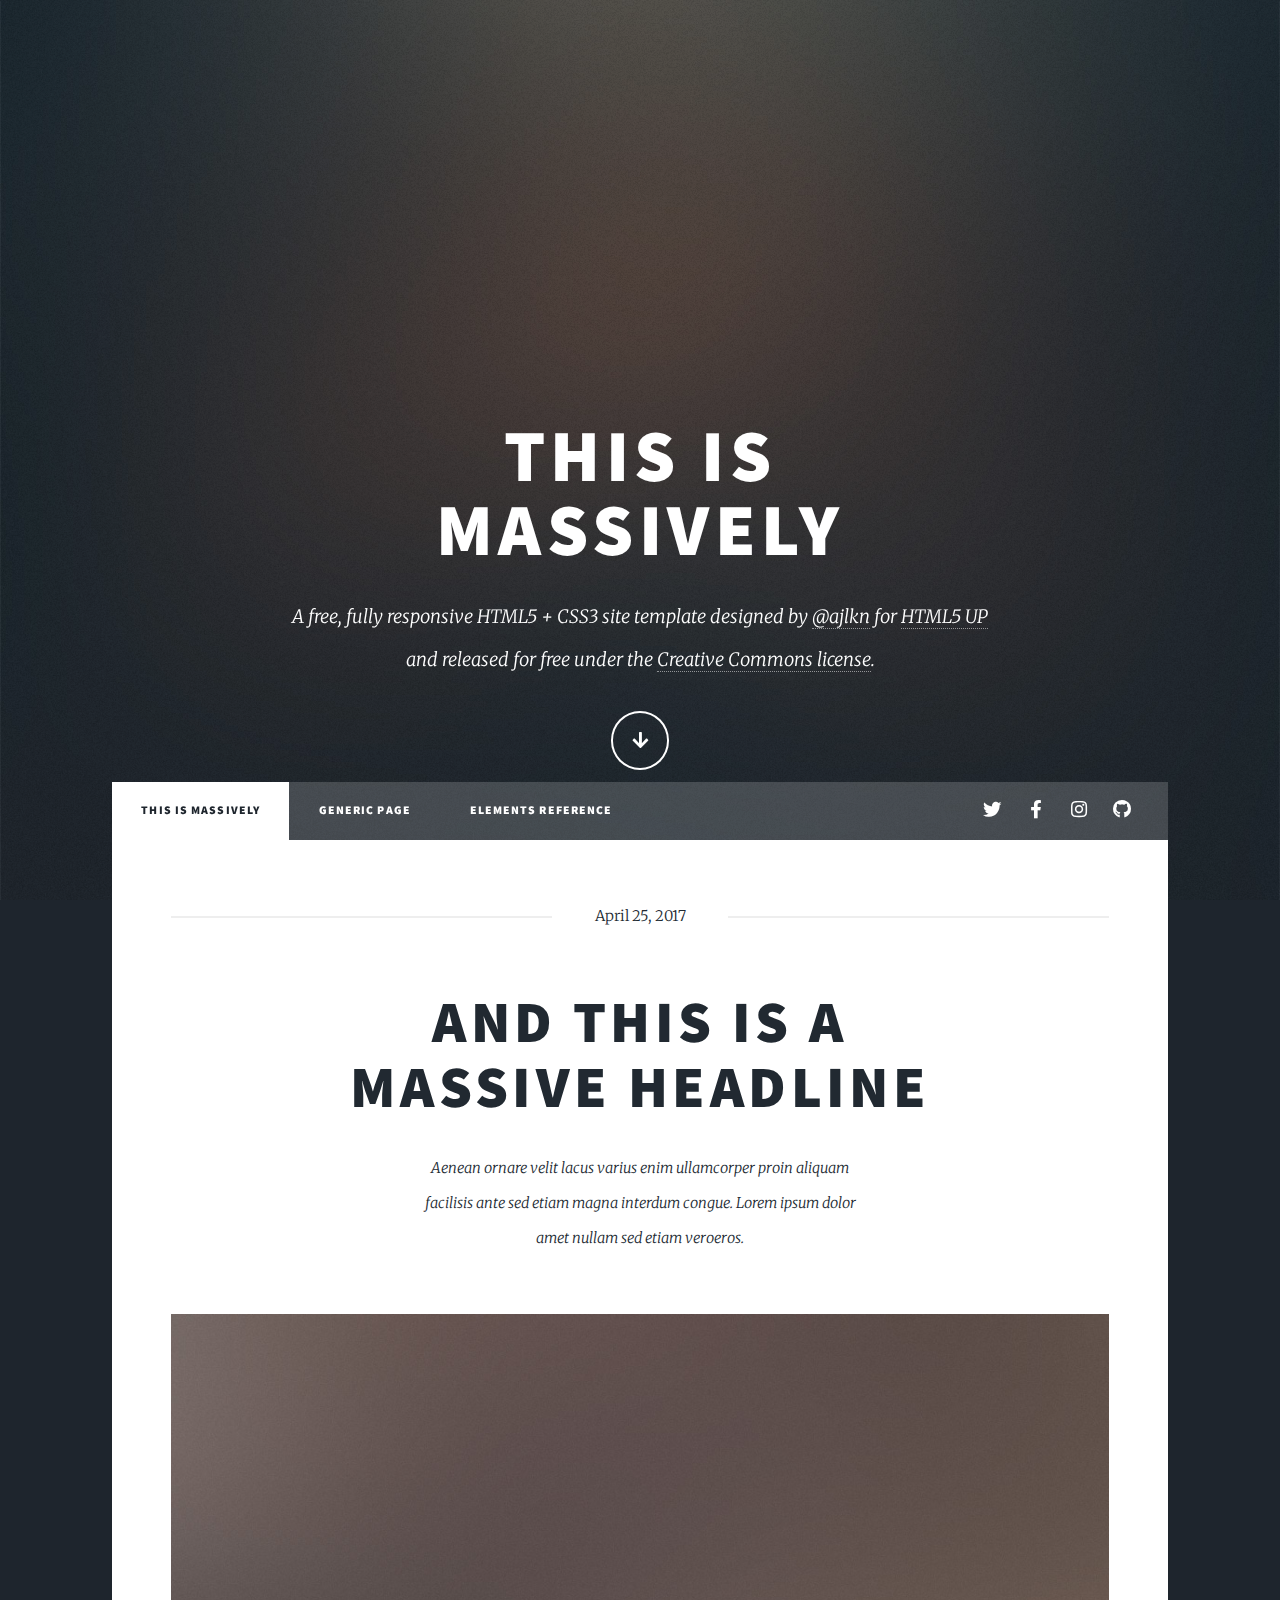
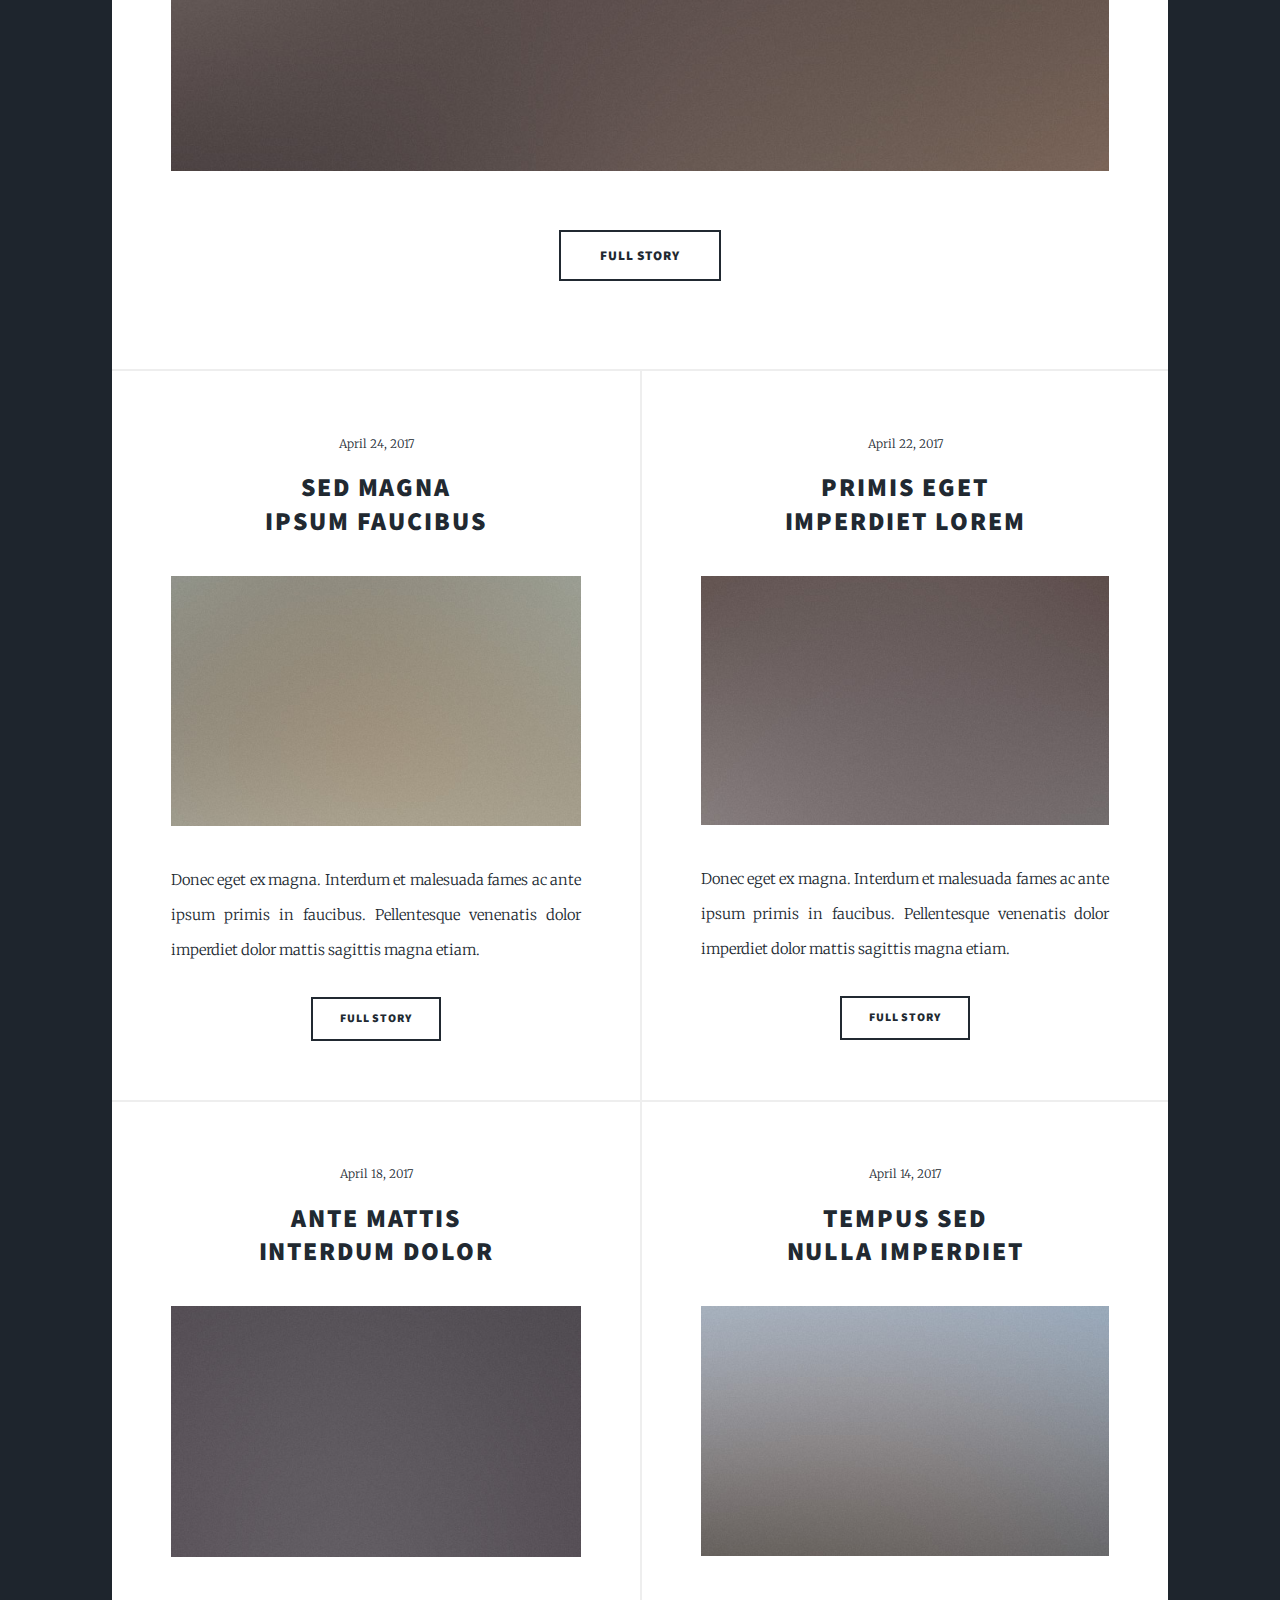
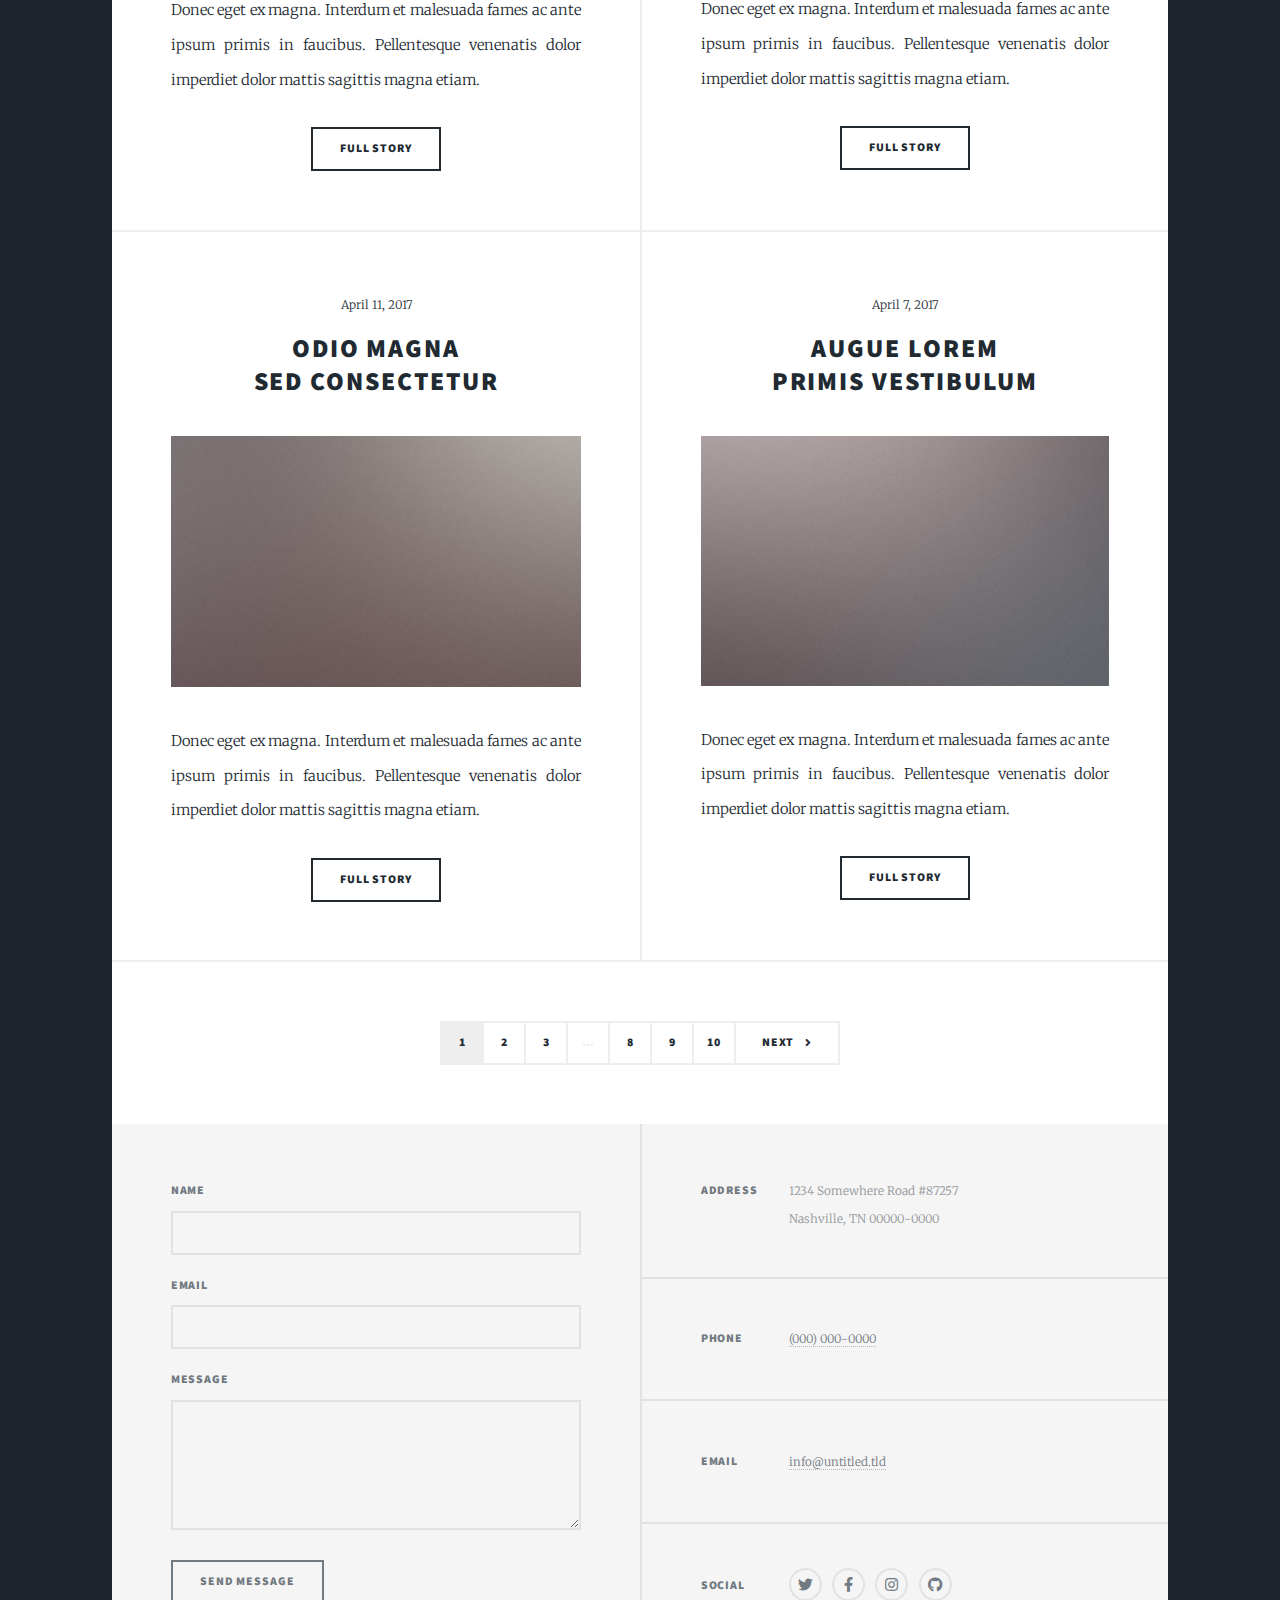
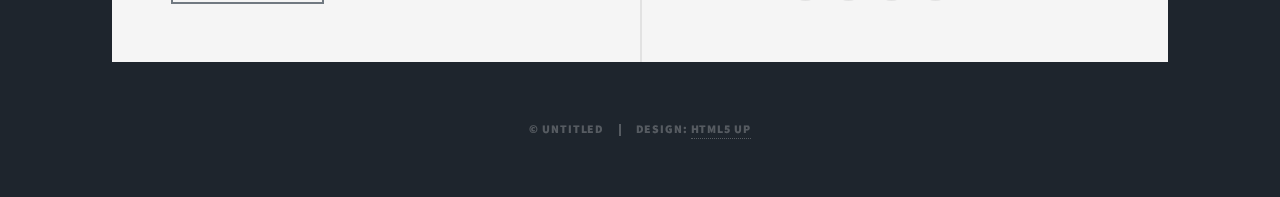
<file: core/media/index.html>
<!DOCTYPE HTML>
<!--
	Massively by HTML5 UP
	html5up.net | @ajlkn
	Free for personal and commercial use under the CCA 3.0 license (html5up.net/license)
-->
<html>
	<head>
		<title>Massively by HTML5 UP</title>
		<meta charset="utf-8" />
		<meta name="viewport" content="width=device-width, initial-scale=1, user-scalable=no" />
		<link rel="stylesheet" href="assets/css/main.css" />
		<noscript><link rel="stylesheet" href="assets/css/noscript.css" /></noscript>
	</head>
	<body class="is-preload">

		<!-- Wrapper -->
			<div id="wrapper" class="fade-in">

				<!-- Intro -->
					<div id="intro">
						<h1>This is<br />
						Massively</h1>
						<p>A free, fully responsive HTML5 + CSS3 site template designed by <a href="https://twitter.com/ajlkn">@ajlkn</a> for <a href="https://html5up.net">HTML5 UP</a><br />
						and released for free under the <a href="https://html5up.net/license">Creative Commons license</a>.</p>
						<ul class="actions">
							<li><a href="#header" class="button icon solid solo fa-arrow-down scrolly">Continue</a></li>
						</ul>
					</div>

				<!-- Header -->
					<header id="header">
						<a href="index.html" class="logo">Massively</a>
					</header>

				<!-- Nav -->
					<nav id="nav">
						<ul class="links">
							<li class="active"><a href="index.html">This is Massively</a></li>
							<li><a href="generic.html">Generic Page</a></li>
							<li><a href="elements.html">Elements Reference</a></li>
						</ul>
						<ul class="icons">
							<li><a href="#" class="icon brands fa-twitter"><span class="label">Twitter</span></a></li>
							<li><a href="#" class="icon brands fa-facebook-f"><span class="label">Facebook</span></a></li>
							<li><a href="#" class="icon brands fa-instagram"><span class="label">Instagram</span></a></li>
							<li><a href="#" class="icon brands fa-github"><span class="label">GitHub</span></a></li>
						</ul>
					</nav>

				<!-- Main -->
					<div id="main">

						<!-- Featured Post -->
							<article class="post featured">
								<header class="major">
									<span class="date">April 25, 2017</span>
									<h2><a href="#">And this is a<br />
									massive headline</a></h2>
									<p>Aenean ornare velit lacus varius enim ullamcorper proin aliquam<br />
									facilisis ante sed etiam magna interdum congue. Lorem ipsum dolor<br />
									amet nullam sed etiam veroeros.</p>
								</header>
								<a href="#" class="image main"><img src="images/pic01.jpg" alt="" /></a>
								<ul class="actions special">
									<li><a href="#" class="button large">Full Story</a></li>
								</ul>
							</article>

						<!-- Posts -->
							<section class="posts">
								<article>
									<header>
										<span class="date">April 24, 2017</span>
										<h2><a href="#">Sed magna<br />
										ipsum faucibus</a></h2>
									</header>
									<a href="#" class="image fit"><img src="images/pic02.jpg" alt="" /></a>
									<p>Donec eget ex magna. Interdum et malesuada fames ac ante ipsum primis in faucibus. Pellentesque venenatis dolor imperdiet dolor mattis sagittis magna etiam.</p>
									<ul class="actions special">
										<li><a href="#" class="button">Full Story</a></li>
									</ul>
								</article>
								<article>
									<header>
										<span class="date">April 22, 2017</span>
										<h2><a href="#">Primis eget<br />
										imperdiet lorem</a></h2>
									</header>
									<a href="#" class="image fit"><img src="images/pic03.jpg" alt="" /></a>
									<p>Donec eget ex magna. Interdum et malesuada fames ac ante ipsum primis in faucibus. Pellentesque venenatis dolor imperdiet dolor mattis sagittis magna etiam.</p>
									<ul class="actions special">
										<li><a href="#" class="button">Full Story</a></li>
									</ul>
								</article>
								<article>
									<header>
										<span class="date">April 18, 2017</span>
										<h2><a href="#">Ante mattis<br />
										interdum dolor</a></h2>
									</header>
									<a href="#" class="image fit"><img src="images/pic04.jpg" alt="" /></a>
									<p>Donec eget ex magna. Interdum et malesuada fames ac ante ipsum primis in faucibus. Pellentesque venenatis dolor imperdiet dolor mattis sagittis magna etiam.</p>
									<ul class="actions special">
										<li><a href="#" class="button">Full Story</a></li>
									</ul>
								</article>
								<article>
									<header>
										<span class="date">April 14, 2017</span>
										<h2><a href="#">Tempus sed<br />
										nulla imperdiet</a></h2>
									</header>
									<a href="#" class="image fit"><img src="images/pic05.jpg" alt="" /></a>
									<p>Donec eget ex magna. Interdum et malesuada fames ac ante ipsum primis in faucibus. Pellentesque venenatis dolor imperdiet dolor mattis sagittis magna etiam.</p>
									<ul class="actions special">
										<li><a href="#" class="button">Full Story</a></li>
									</ul>
								</article>
								<article>
									<header>
										<span class="date">April 11, 2017</span>
										<h2><a href="#">Odio magna<br />
										sed consectetur</a></h2>
									</header>
									<a href="#" class="image fit"><img src="images/pic06.jpg" alt="" /></a>
									<p>Donec eget ex magna. Interdum et malesuada fames ac ante ipsum primis in faucibus. Pellentesque venenatis dolor imperdiet dolor mattis sagittis magna etiam.</p>
									<ul class="actions special">
										<li><a href="#" class="button">Full Story</a></li>
									</ul>
								</article>
								<article>
									<header>
										<span class="date">April 7, 2017</span>
										<h2><a href="#">Augue lorem<br />
										primis vestibulum</a></h2>
									</header>
									<a href="#" class="image fit"><img src="images/pic07.jpg" alt="" /></a>
									<p>Donec eget ex magna. Interdum et malesuada fames ac ante ipsum primis in faucibus. Pellentesque venenatis dolor imperdiet dolor mattis sagittis magna etiam.</p>
									<ul class="actions special">
										<li><a href="#" class="button">Full Story</a></li>
									</ul>
								</article>
							</section>

						<!-- Footer -->
							<footer>
								<div class="pagination">
									<!--<a href="#" class="previous">Prev</a>-->
									<a href="#" class="page active">1</a>
									<a href="#" class="page">2</a>
									<a href="#" class="page">3</a>
									<span class="extra">&hellip;</span>
									<a href="#" class="page">8</a>
									<a href="#" class="page">9</a>
									<a href="#" class="page">10</a>
									<a href="#" class="next">Next</a>
								</div>
							</footer>

					</div>

				<!-- Footer -->
					<footer id="footer">
						<section>
							<form method="post" action="#">
								<div class="fields">
									<div class="field">
										<label for="name">Name</label>
										<input type="text" name="name" id="name" />
									</div>
									<div class="field">
										<label for="email">Email</label>
										<input type="text" name="email" id="email" />
									</div>
									<div class="field">
										<label for="message">Message</label>
										<textarea name="message" id="message" rows="3"></textarea>
									</div>
								</div>
								<ul class="actions">
									<li><input type="submit" value="Send Message" /></li>
								</ul>
							</form>
						</section>
						<section class="split contact">
							<section class="alt">
								<h3>Address</h3>
								<p>1234 Somewhere Road #87257<br />
								Nashville, TN 00000-0000</p>
							</section>
							<section>
								<h3>Phone</h3>
								<p><a href="#">(000) 000-0000</a></p>
							</section>
							<section>
								<h3>Email</h3>
								<p><a href="#">info@untitled.tld</a></p>
							</section>
							<section>
								<h3>Social</h3>
								<ul class="icons alt">
									<li><a href="#" class="icon brands alt fa-twitter"><span class="label">Twitter</span></a></li>
									<li><a href="#" class="icon brands alt fa-facebook-f"><span class="label">Facebook</span></a></li>
									<li><a href="#" class="icon brands alt fa-instagram"><span class="label">Instagram</span></a></li>
									<li><a href="#" class="icon brands alt fa-github"><span class="label">GitHub</span></a></li>
								</ul>
							</section>
						</section>
					</footer>

				<!-- Copyright -->
					<div id="copyright">
						<ul><li>&copy; Untitled</li><li>Design: <a href="https://html5up.net">HTML5 UP</a></li></ul>
					</div>

			</div>

		<!-- Scripts -->
			<script src="assets/js/jquery.min.js"></script>
			<script src="assets/js/jquery.scrollex.min.js"></script>
			<script src="assets/js/jquery.scrolly.min.js"></script>
			<script src="assets/js/browser.min.js"></script>
			<script src="assets/js/breakpoints.min.js"></script>
			<script src="assets/js/util.js"></script>
			<script src="assets/js/main.js"></script>

	</body>
</html>
</file>
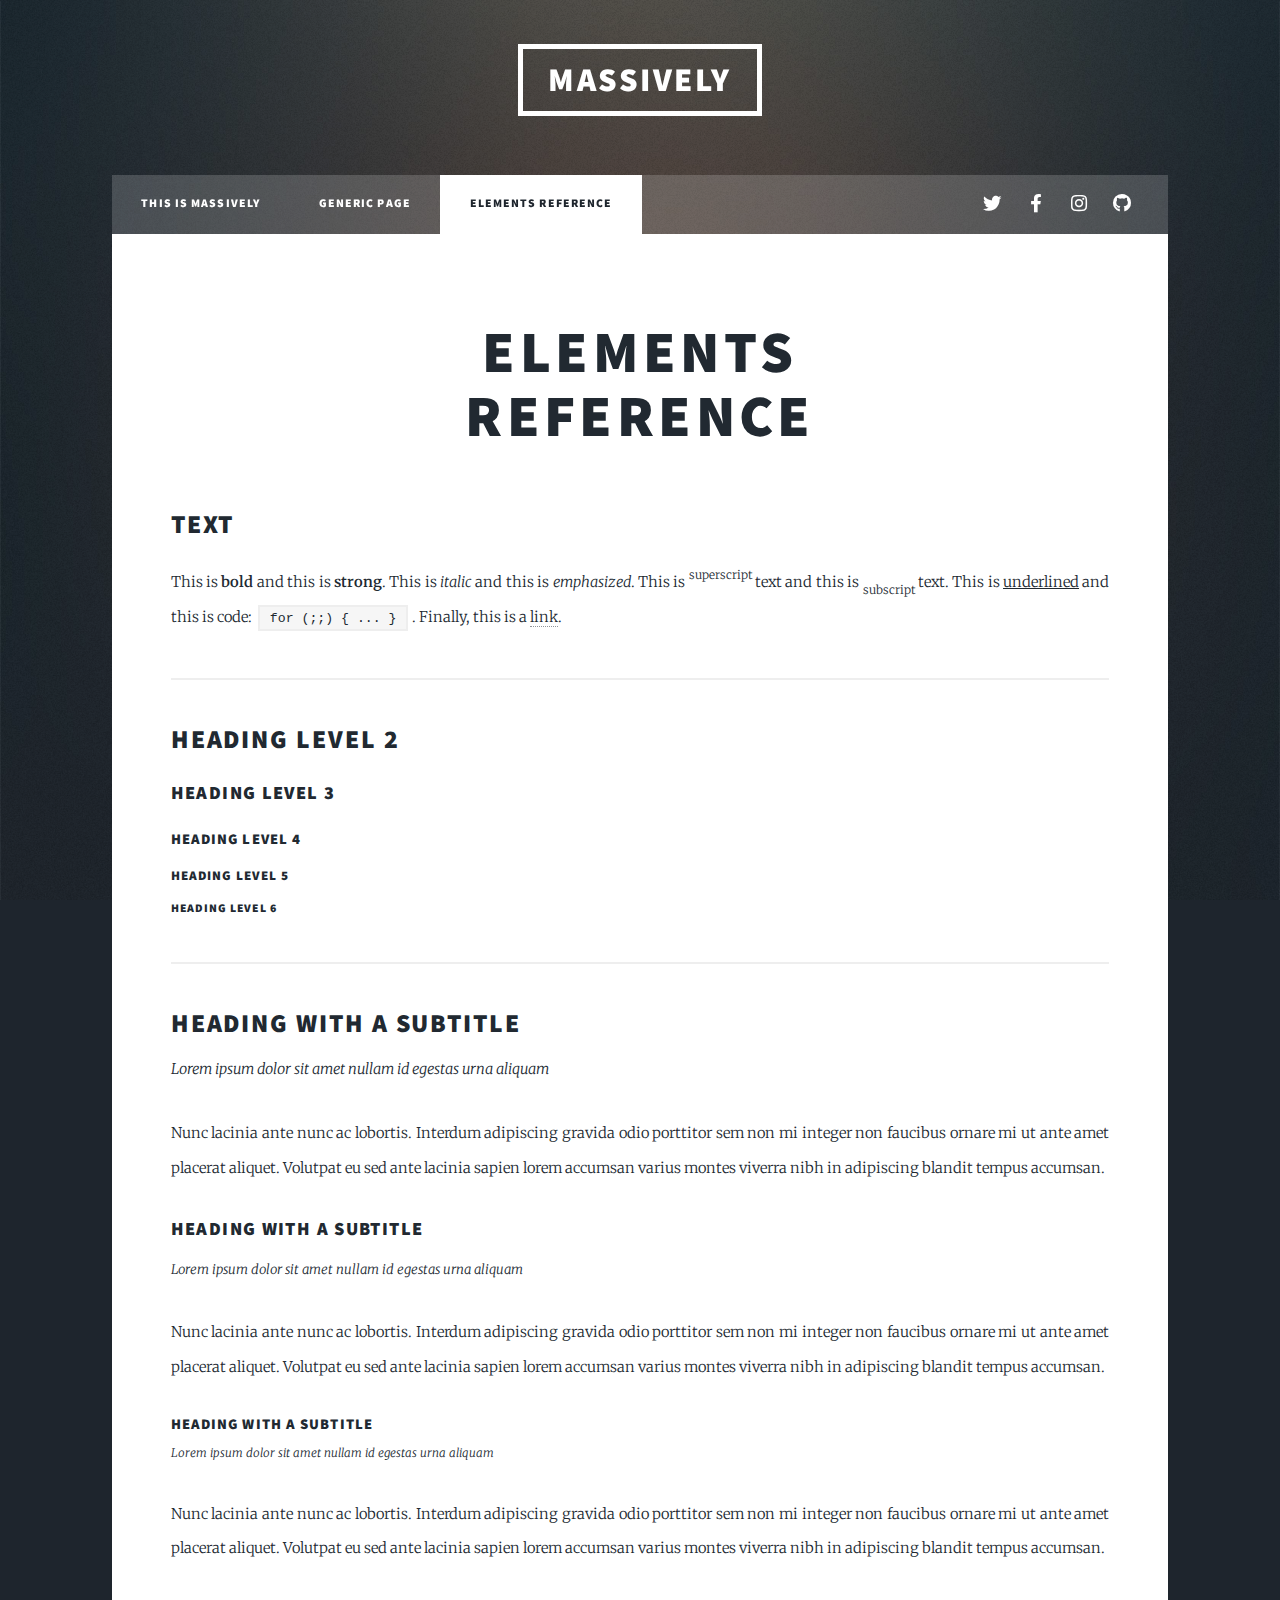
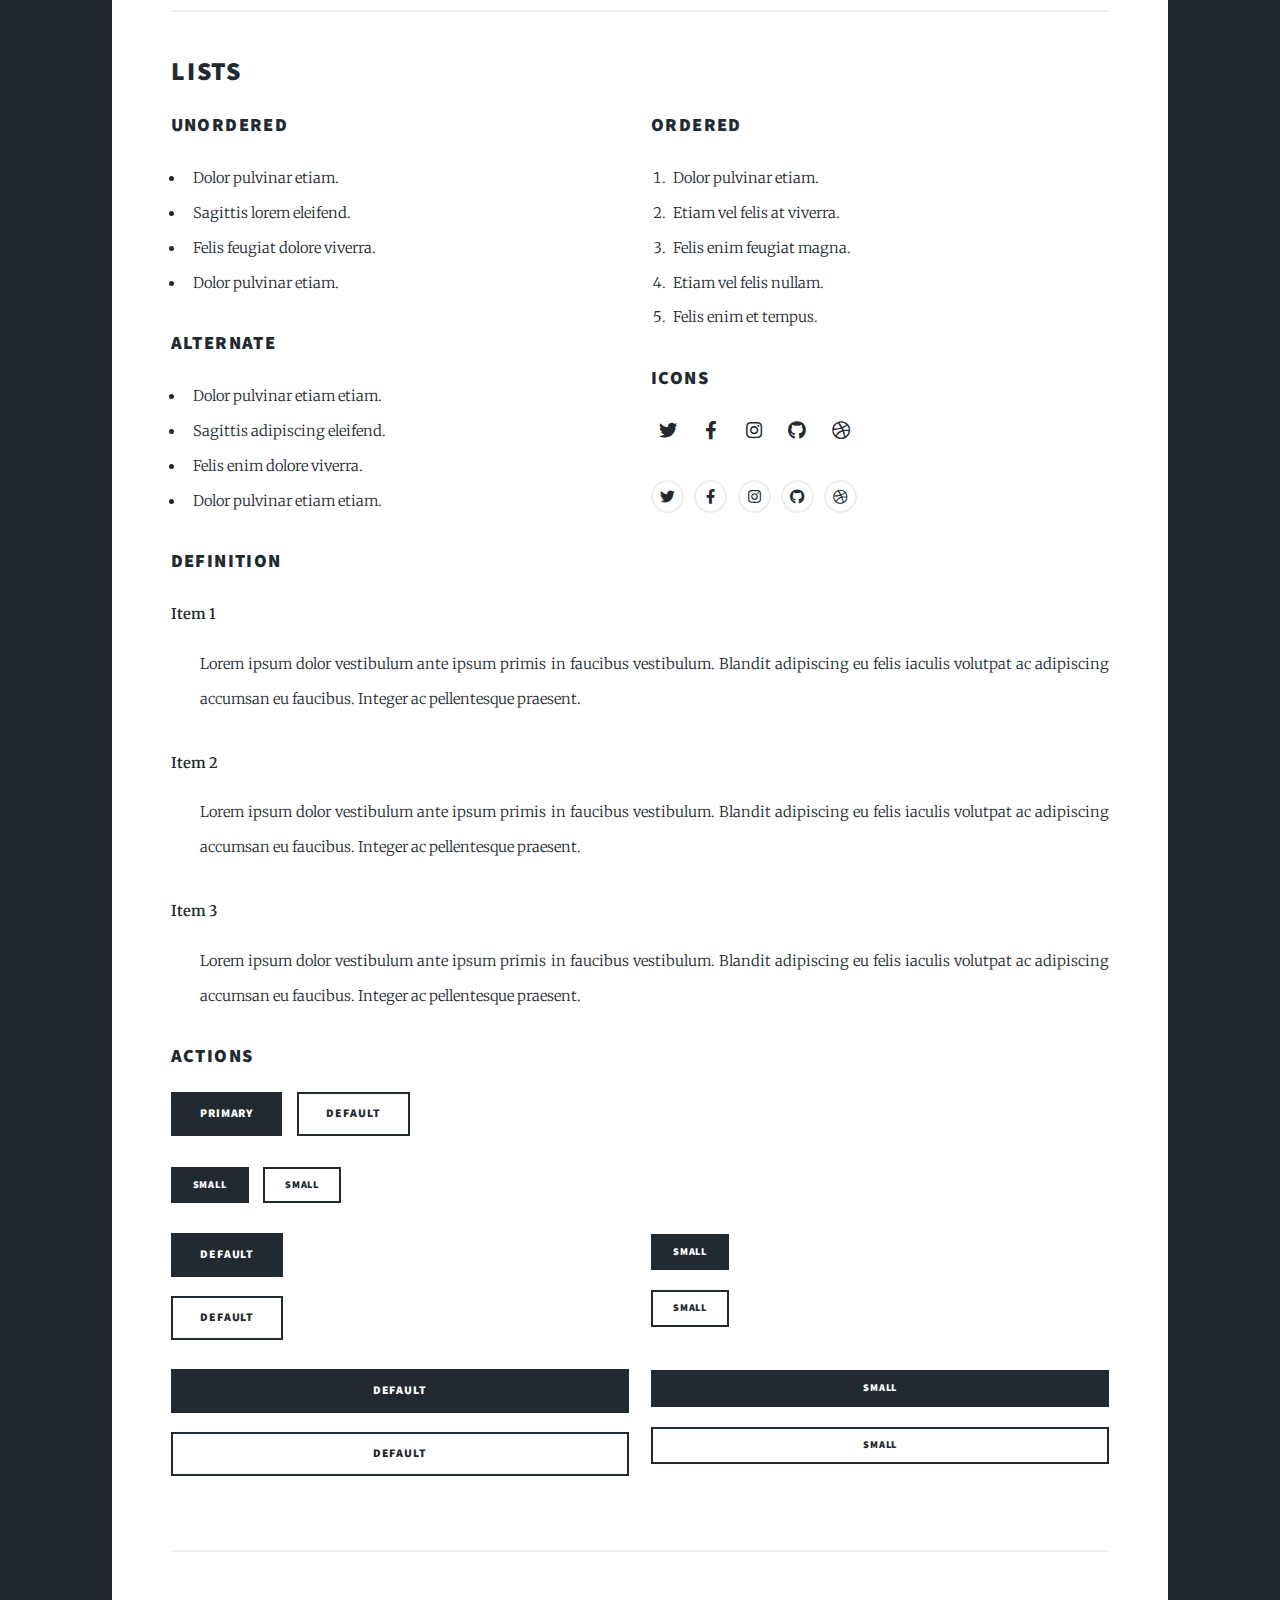
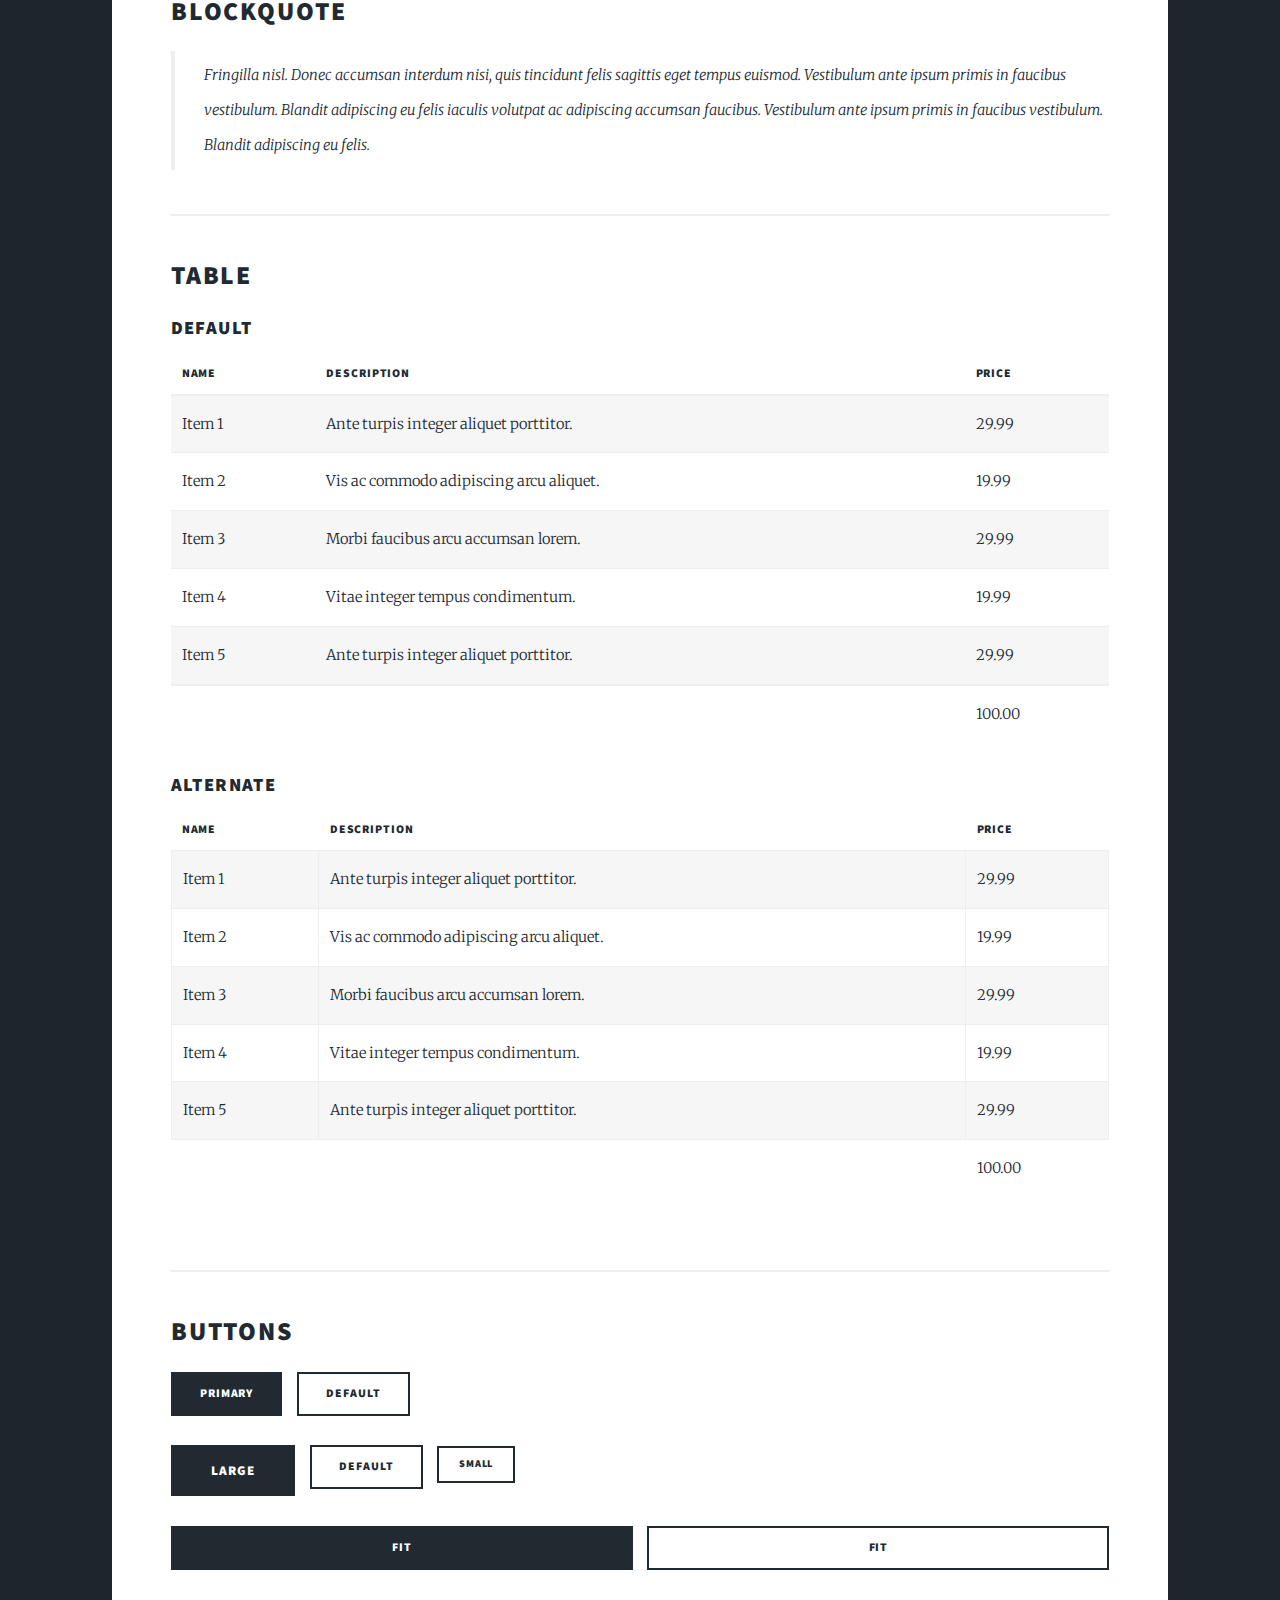
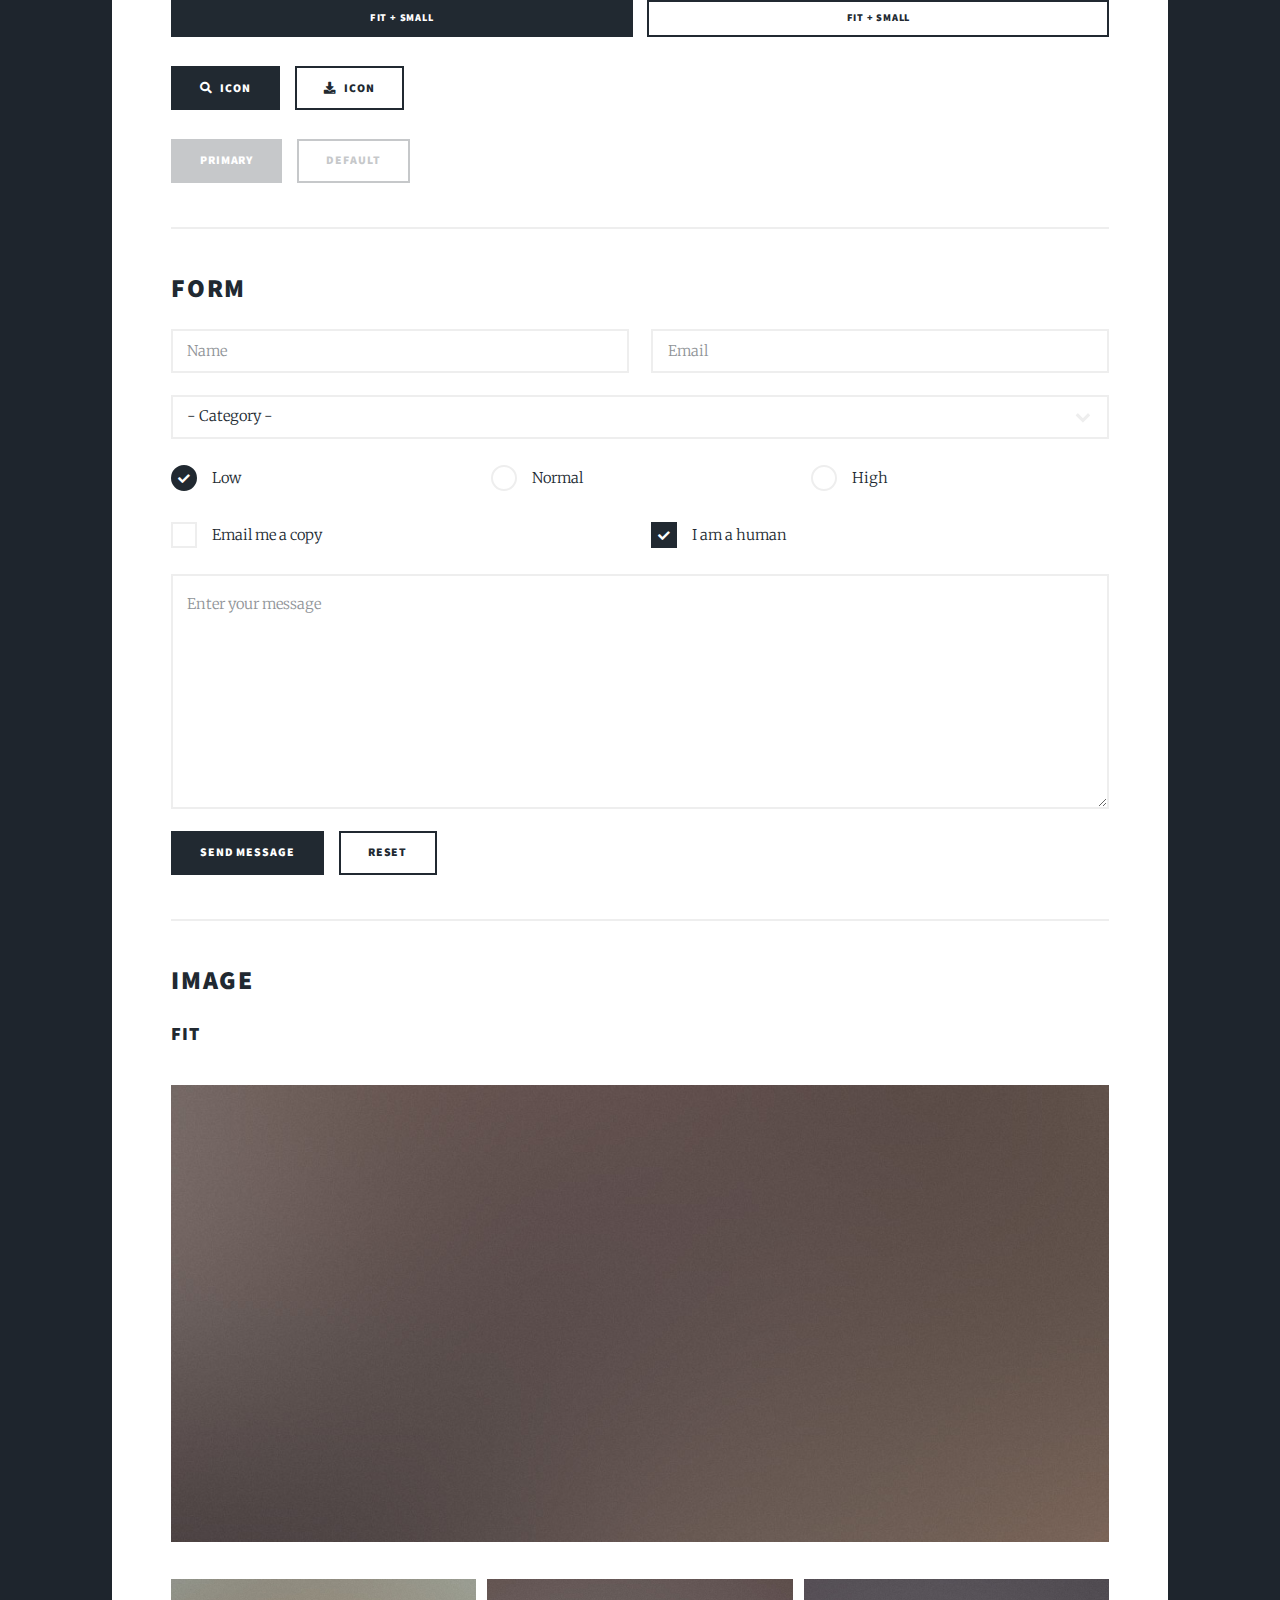
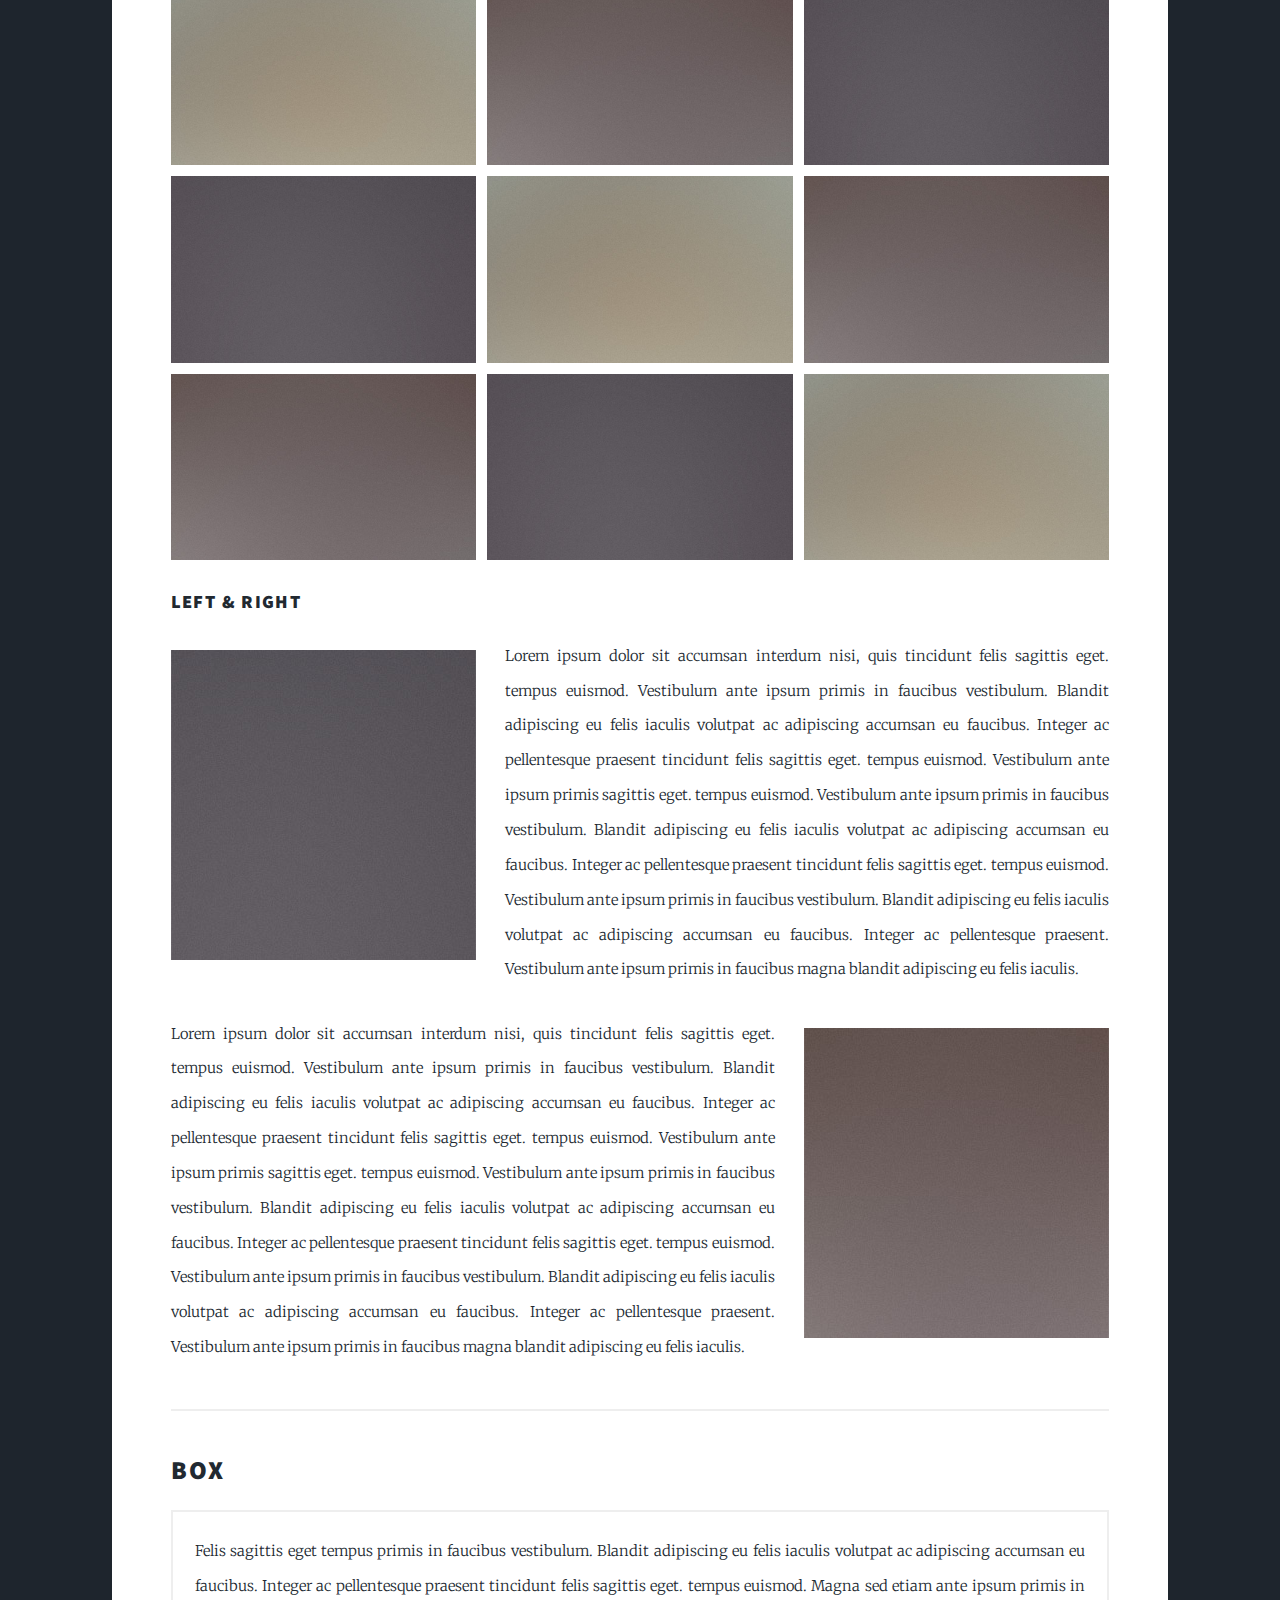
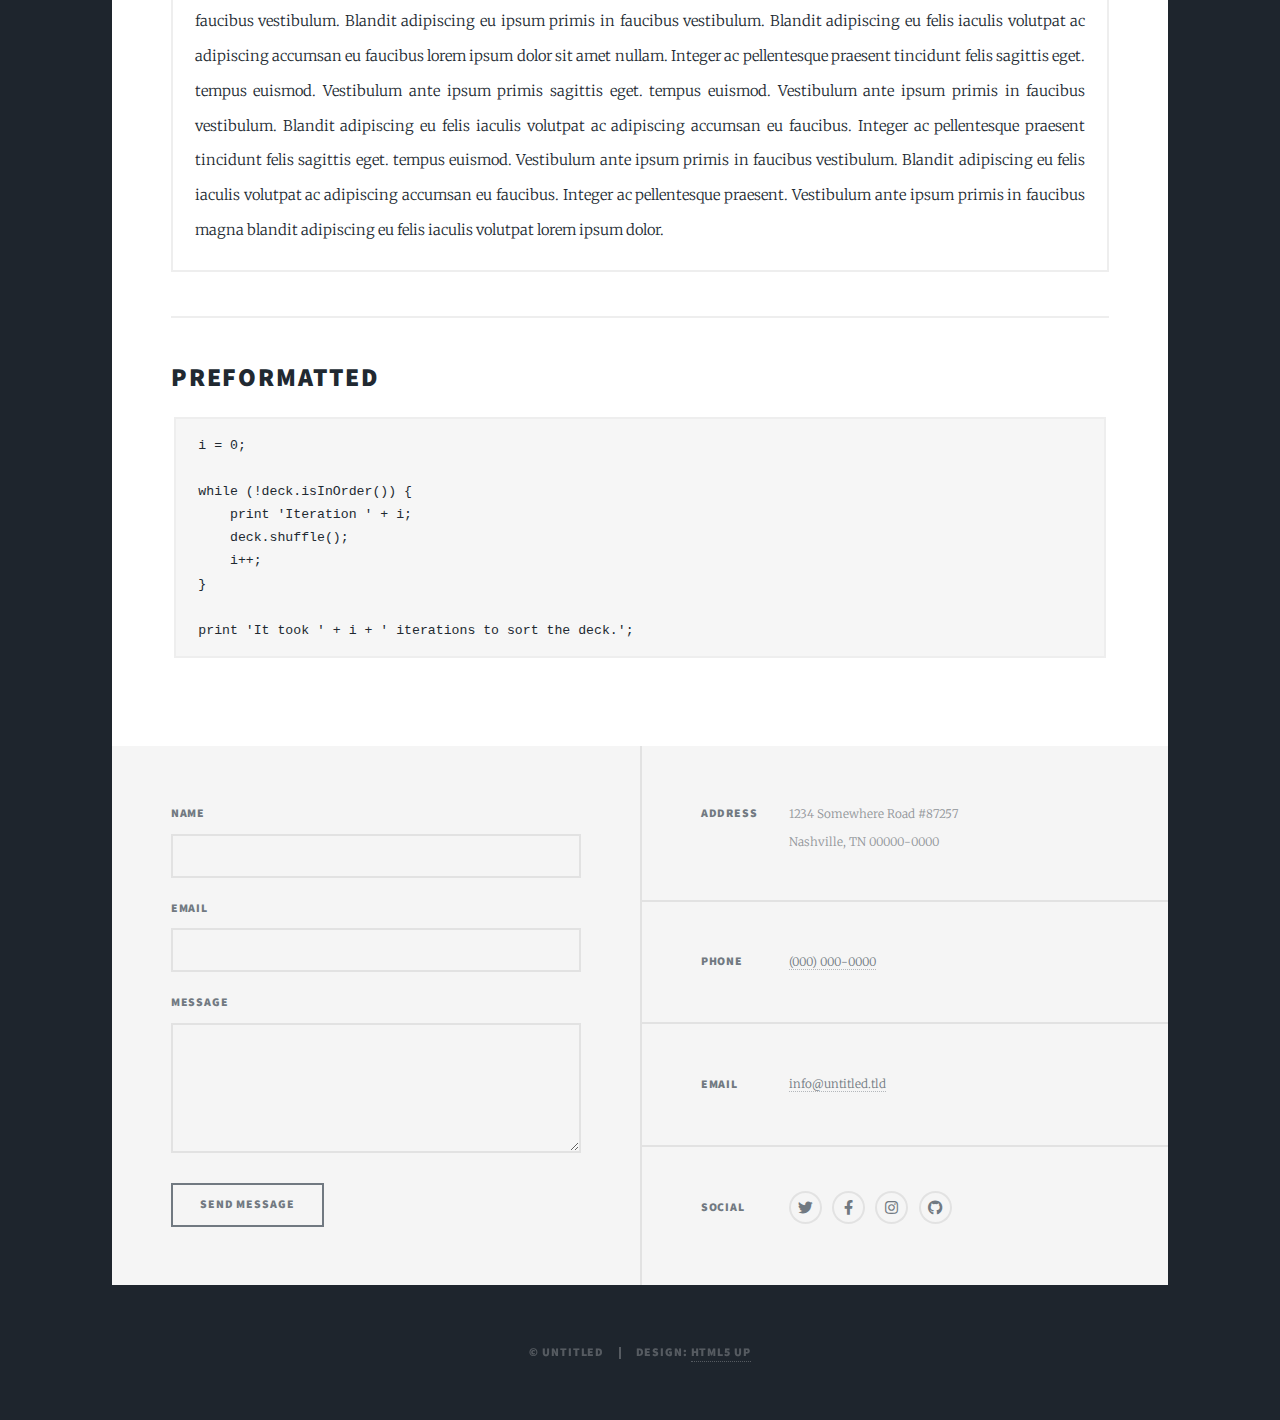
<file: core/media/elements.html>
<!DOCTYPE HTML>
<!--
	Massively by HTML5 UP
	html5up.net | @ajlkn
	Free for personal and commercial use under the CCA 3.0 license (html5up.net/license)
-->
<html>
	<head>
		<title>Elements Reference - Massively by HTML5 UP</title>
		<meta charset="utf-8" />
		<meta name="viewport" content="width=device-width, initial-scale=1, user-scalable=no" />
		<link rel="stylesheet" href="assets/css/main.css" />
		<noscript><link rel="stylesheet" href="assets/css/noscript.css" /></noscript>
	</head>
	<body class="is-preload">

		<!-- Wrapper -->
			<div id="wrapper">

				<!-- Header -->
					<header id="header">
						<a href="index.html" class="logo">Massively</a>
					</header>

				<!-- Nav -->
					<nav id="nav">
						<ul class="links">
							<li><a href="index.html">This is Massively</a></li>
							<li><a href="generic.html">Generic Page</a></li>
							<li class="active"><a href="elements.html">Elements Reference</a></li>
						</ul>
						<ul class="icons">
							<li><a href="#" class="icon brands fa-twitter"><span class="label">Twitter</span></a></li>
							<li><a href="#" class="icon brands fa-facebook-f"><span class="label">Facebook</span></a></li>
							<li><a href="#" class="icon brands fa-instagram"><span class="label">Instagram</span></a></li>
							<li><a href="#" class="icon brands fa-github"><span class="label">GitHub</span></a></li>
						</ul>
					</nav>

				<!-- Main -->
					<div id="main">

						<!-- Post -->
							<section class="post">
								<header class="major">
									<h1>Elements<br />
									Reference</h1>
								</header>

								<!-- Text stuff -->
									<h2>Text</h2>
									<p>This is <b>bold</b> and this is <strong>strong</strong>. This is <i>italic</i> and this is <em>emphasized</em>.
									This is <sup>superscript</sup> text and this is <sub>subscript</sub> text.
									This is <u>underlined</u> and this is code: <code>for (;;) { ... }</code>.
									Finally, this is a <a href="#">link</a>.</p>
									<hr />
									<h2>Heading Level 2</h2>
									<h3>Heading Level 3</h3>
									<h4>Heading Level 4</h4>
									<h5>Heading Level 5</h5>
									<h6>Heading Level 6</h6>
									<hr />
									<header>
										<h2>Heading with a Subtitle</h2>
										<p>Lorem ipsum dolor sit amet nullam id egestas urna aliquam</p>
									</header>
									<p>Nunc lacinia ante nunc ac lobortis. Interdum adipiscing gravida odio porttitor sem non mi integer non faucibus ornare mi ut ante amet placerat aliquet. Volutpat eu sed ante lacinia sapien lorem accumsan varius montes viverra nibh in adipiscing blandit tempus accumsan.</p>
									<header>
										<h3>Heading with a Subtitle</h3>
										<p>Lorem ipsum dolor sit amet nullam id egestas urna aliquam</p>
									</header>
									<p>Nunc lacinia ante nunc ac lobortis. Interdum adipiscing gravida odio porttitor sem non mi integer non faucibus ornare mi ut ante amet placerat aliquet. Volutpat eu sed ante lacinia sapien lorem accumsan varius montes viverra nibh in adipiscing blandit tempus accumsan.</p>
									<header>
										<h4>Heading with a Subtitle</h4>
										<p>Lorem ipsum dolor sit amet nullam id egestas urna aliquam</p>
									</header>
									<p>Nunc lacinia ante nunc ac lobortis. Interdum adipiscing gravida odio porttitor sem non mi integer non faucibus ornare mi ut ante amet placerat aliquet. Volutpat eu sed ante lacinia sapien lorem accumsan varius montes viverra nibh in adipiscing blandit tempus accumsan.</p>

									<hr />

								<!-- Lists -->
									<h2>Lists</h2>
									<div class="row">
										<div class="col-6 col-12-small">

											<h3>Unordered</h3>
											<ul>
												<li>Dolor pulvinar etiam.</li>
												<li>Sagittis lorem eleifend.</li>
												<li>Felis feugiat dolore viverra.</li>
												<li>Dolor pulvinar etiam.</li>
											</ul>

											<h3>Alternate</h3>
											<ul class="alt">
												<li>Dolor pulvinar etiam etiam.</li>
												<li>Sagittis adipiscing eleifend.</li>
												<li>Felis enim dolore viverra.</li>
												<li>Dolor pulvinar etiam etiam.</li>
											</ul>

										</div>
										<div class="col-6 col-12-small">

											<h3>Ordered</h3>
											<ol>
												<li>Dolor pulvinar etiam.</li>
												<li>Etiam vel felis at viverra.</li>
												<li>Felis enim feugiat magna.</li>
												<li>Etiam vel felis nullam.</li>
												<li>Felis enim et tempus.</li>
											</ol>

											<h3>Icons</h3>
											<ul class="icons">
												<li><a href="#" class="icon brands fa-twitter"><span class="label">Twitter</span></a></li>
												<li><a href="#" class="icon brands fa-facebook-f"><span class="label">Facebook</span></a></li>
												<li><a href="#" class="icon brands fa-instagram"><span class="label">Instagram</span></a></li>
												<li><a href="#" class="icon brands fa-github"><span class="label">Github</span></a></li>
												<li><a href="#" class="icon brands fa-dribbble"><span class="label">Dribbble</span></a></li>
											</ul>
											<ul class="icons alt">
												<li><a href="#" class="icon brands alt fa-twitter"><span class="label">Twitter</span></a></li>
												<li><a href="#" class="icon brands alt fa-facebook-f"><span class="label">Facebook</span></a></li>
												<li><a href="#" class="icon brands alt fa-instagram"><span class="label">Instagram</span></a></li>
												<li><a href="#" class="icon brands alt fa-github"><span class="label">Github</span></a></li>
												<li><a href="#" class="icon brands alt fa-dribbble"><span class="label">Dribbble</span></a></li>
											</ul>

										</div>
									</div>
									<h3>Definition</h3>
									<dl>
										<dt>Item 1</dt>
										<dd>
											<p>Lorem ipsum dolor vestibulum ante ipsum primis in faucibus vestibulum. Blandit adipiscing eu felis iaculis volutpat ac adipiscing accumsan eu faucibus. Integer ac pellentesque praesent.</p>
										</dd>
										<dt>Item 2</dt>
										<dd>
											<p>Lorem ipsum dolor vestibulum ante ipsum primis in faucibus vestibulum. Blandit adipiscing eu felis iaculis volutpat ac adipiscing accumsan eu faucibus. Integer ac pellentesque praesent.</p>
										</dd>
										<dt>Item 3</dt>
										<dd>
											<p>Lorem ipsum dolor vestibulum ante ipsum primis in faucibus vestibulum. Blandit adipiscing eu felis iaculis volutpat ac adipiscing accumsan eu faucibus. Integer ac pellentesque praesent.</p>
										</dd>
									</dl>

									<h3>Actions</h3>
									<ul class="actions">
										<li><a href="#" class="button primary">Primary</a></li>
										<li><a href="#" class="button">Default</a></li>
									</ul>
									<ul class="actions small">
										<li><a href="#" class="button primary small">Small</a></li>
										<li><a href="#" class="button small">Small</a></li>
									</ul>
									<div class="row">
										<div class="col-6 col-12-small">
											<ul class="actions stacked">
												<li><a href="#" class="button primary">Default</a></li>
												<li><a href="#" class="button">Default</a></li>
											</ul>
										</div>
										<div class="col-6 col-12-small">
											<ul class="actions stacked">
												<li><a href="#" class="button primary small">Small</a></li>
												<li><a href="#" class="button small">Small</a></li>
											</ul>
										</div>
									</div>
									<div class="row">
										<div class="col-6 col-12-small">
											<ul class="actions stacked">
												<li><a href="#" class="button primary fit">Default</a></li>
												<li><a href="#" class="button fit">Default</a></li>
											</ul>
										</div>
										<div class="col-6 col-12-small">
											<ul class="actions stacked">
												<li><a href="#" class="button primary small fit">Small</a></li>
												<li><a href="#" class="button small fit">Small</a></li>
											</ul>
										</div>
									</div>

									<hr />

								<!-- Blockquote -->
									<h2>Blockquote</h2>
									<blockquote>Fringilla nisl. Donec accumsan interdum nisi, quis tincidunt felis sagittis eget tempus euismod. Vestibulum ante ipsum primis in faucibus vestibulum. Blandit adipiscing eu felis iaculis volutpat ac adipiscing accumsan faucibus. Vestibulum ante ipsum primis in faucibus vestibulum. Blandit adipiscing eu felis.</blockquote>

									<hr />

								<!-- Table -->
									<h2>Table</h2>

									<h3>Default</h3>
									<div class="table-wrapper">
										<table>
											<thead>
												<tr>
													<th>Name</th>
													<th>Description</th>
													<th>Price</th>
												</tr>
											</thead>
											<tbody>
												<tr>
													<td>Item 1</td>
													<td>Ante turpis integer aliquet porttitor.</td>
													<td>29.99</td>
												</tr>
												<tr>
													<td>Item 2</td>
													<td>Vis ac commodo adipiscing arcu aliquet.</td>
													<td>19.99</td>
												</tr>
												<tr>
													<td>Item 3</td>
													<td> Morbi faucibus arcu accumsan lorem.</td>
													<td>29.99</td>
												</tr>
												<tr>
													<td>Item 4</td>
													<td>Vitae integer tempus condimentum.</td>
													<td>19.99</td>
												</tr>
												<tr>
													<td>Item 5</td>
													<td>Ante turpis integer aliquet porttitor.</td>
													<td>29.99</td>
												</tr>
											</tbody>
											<tfoot>
												<tr>
													<td colspan="2"></td>
													<td>100.00</td>
												</tr>
											</tfoot>
										</table>
									</div>

									<h3>Alternate</h3>
									<div class="table-wrapper">
										<table class="alt">
											<thead>
												<tr>
													<th>Name</th>
													<th>Description</th>
													<th>Price</th>
												</tr>
											</thead>
											<tbody>
												<tr>
													<td>Item 1</td>
													<td>Ante turpis integer aliquet porttitor.</td>
													<td>29.99</td>
												</tr>
												<tr>
													<td>Item 2</td>
													<td>Vis ac commodo adipiscing arcu aliquet.</td>
													<td>19.99</td>
												</tr>
												<tr>
													<td>Item 3</td>
													<td> Morbi faucibus arcu accumsan lorem.</td>
													<td>29.99</td>
												</tr>
												<tr>
													<td>Item 4</td>
													<td>Vitae integer tempus condimentum.</td>
													<td>19.99</td>
												</tr>
												<tr>
													<td>Item 5</td>
													<td>Ante turpis integer aliquet porttitor.</td>
													<td>29.99</td>
												</tr>
											</tbody>
											<tfoot>
												<tr>
													<td colspan="2"></td>
													<td>100.00</td>
												</tr>
											</tfoot>
										</table>
									</div>

									<hr />

								<!-- Buttons -->
									<h2>Buttons</h2>
									<ul class="actions">
										<li><a href="#" class="button primary">Primary</a></li>
										<li><a href="#" class="button">Default</a></li>
									</ul>
									<ul class="actions">
										<li><a href="#" class="button primary large">Large</a></li>
										<li><a href="#" class="button">Default</a></li>
										<li><a href="#" class="button small">Small</a></li>
									</ul>
									<ul class="actions fit">
										<li><a href="#" class="button primary fit">Fit</a></li>
										<li><a href="#" class="button fit">Fit</a></li>
									</ul>
									<ul class="actions fit small">
										<li><a href="#" class="button primary fit small">Fit + Small</a></li>
										<li><a href="#" class="button fit small">Fit + Small</a></li>
									</ul>
									<ul class="actions">
										<li><a href="#" class="button primary icon solid fa-search">Icon</a></li>
										<li><a href="#" class="button icon solid fa-download">Icon</a></li>
									</ul>
									<ul class="actions">
										<li><span class="button primary disabled">Primary</span></li>
										<li><span class="button disabled">Default</span></li>
									</ul>

									<hr />

								<!-- Form -->
									<h2>Form</h2>

									<form method="post" action="#">
										<div class="row gtr-uniform">
											<div class="col-6 col-12-xsmall">
												<input type="text" name="demo-name" id="demo-name" value="" placeholder="Name" />
											</div>
											<div class="col-6 col-12-xsmall">
												<input type="email" name="demo-email" id="demo-email" value="" placeholder="Email" />
											</div>
											<!-- Break -->
											<div class="col-12">
												<select name="demo-category" id="demo-category">
													<option value="">- Category -</option>
													<option value="1">Manufacturing</option>
													<option value="1">Shipping</option>
													<option value="1">Administration</option>
													<option value="1">Human Resources</option>
												</select>
											</div>
											<!-- Break -->
											<div class="col-4 col-12-small">
												<input type="radio" id="demo-priority-low" name="demo-priority" checked>
												<label for="demo-priority-low">Low</label>
											</div>
											<div class="col-4 col-12-small">
												<input type="radio" id="demo-priority-normal" name="demo-priority">
												<label for="demo-priority-normal">Normal</label>
											</div>
											<div class="col-4 col-12-small">
												<input type="radio" id="demo-priority-high" name="demo-priority">
												<label for="demo-priority-high">High</label>
											</div>
											<!-- Break -->
											<div class="col-6 col-12-small">
												<input type="checkbox" id="demo-copy" name="demo-copy">
												<label for="demo-copy">Email me a copy</label>
											</div>
											<div class="col-6 col-12-small">
												<input type="checkbox" id="demo-human" name="demo-human" checked>
												<label for="demo-human">I am a human</label>
											</div>
											<!-- Break -->
											<div class="col-12">
												<textarea name="demo-message" id="demo-message" placeholder="Enter your message" rows="6"></textarea>
											</div>
											<!-- Break -->
											<div class="col-12">
												<ul class="actions">
													<li><input type="submit" value="Send Message" class="primary" /></li>
													<li><input type="reset" value="Reset" /></li>
												</ul>
											</div>
										</div>
									</form>

									<hr />

								<!-- Image -->
									<h2>Image</h2>

									<h3>Fit</h3>
									<span class="image fit"><img src="images/pic01.jpg" alt="" /></span>
									<div class="box alt">
										<div class="row gtr-50 gtr-uniform">
											<div class="col-4"><span class="image fit"><img src="images/pic02.jpg" alt="" /></span></div>
											<div class="col-4"><span class="image fit"><img src="images/pic03.jpg" alt="" /></span></div>
											<div class="col-4"><span class="image fit"><img src="images/pic04.jpg" alt="" /></span></div>
											<!-- Break -->
											<div class="col-4"><span class="image fit"><img src="images/pic04.jpg" alt="" /></span></div>
											<div class="col-4"><span class="image fit"><img src="images/pic02.jpg" alt="" /></span></div>
											<div class="col-4"><span class="image fit"><img src="images/pic03.jpg" alt="" /></span></div>
											<!-- Break -->
											<div class="col-4"><span class="image fit"><img src="images/pic03.jpg" alt="" /></span></div>
											<div class="col-4"><span class="image fit"><img src="images/pic04.jpg" alt="" /></span></div>
											<div class="col-4"><span class="image fit"><img src="images/pic02.jpg" alt="" /></span></div>
										</div>
									</div>

									<h3>Left &amp; Right</h3>
									<p><span class="image left"><img src="images/pic08.jpg" alt="" /></span>Lorem ipsum dolor sit accumsan interdum nisi, quis tincidunt felis sagittis eget. tempus euismod. Vestibulum ante ipsum primis in faucibus vestibulum. Blandit adipiscing eu felis iaculis volutpat ac adipiscing accumsan eu faucibus. Integer ac pellentesque praesent tincidunt felis sagittis eget. tempus euismod. Vestibulum ante ipsum primis sagittis eget. tempus euismod. Vestibulum ante ipsum primis in faucibus vestibulum. Blandit adipiscing eu felis iaculis volutpat ac adipiscing accumsan eu faucibus. Integer ac pellentesque praesent tincidunt felis sagittis eget. tempus euismod. Vestibulum ante ipsum primis in faucibus vestibulum. Blandit adipiscing eu felis iaculis volutpat ac adipiscing accumsan eu faucibus. Integer ac pellentesque praesent. Vestibulum ante ipsum primis in faucibus magna blandit adipiscing eu felis iaculis.</p>
									<p><span class="image right"><img src="images/pic09.jpg" alt="" /></span>Lorem ipsum dolor sit accumsan interdum nisi, quis tincidunt felis sagittis eget. tempus euismod. Vestibulum ante ipsum primis in faucibus vestibulum. Blandit adipiscing eu felis iaculis volutpat ac adipiscing accumsan eu faucibus. Integer ac pellentesque praesent tincidunt felis sagittis eget. tempus euismod. Vestibulum ante ipsum primis sagittis eget. tempus euismod. Vestibulum ante ipsum primis in faucibus vestibulum. Blandit adipiscing eu felis iaculis volutpat ac adipiscing accumsan eu faucibus. Integer ac pellentesque praesent tincidunt felis sagittis eget. tempus euismod. Vestibulum ante ipsum primis in faucibus vestibulum. Blandit adipiscing eu felis iaculis volutpat ac adipiscing accumsan eu faucibus. Integer ac pellentesque praesent. Vestibulum ante ipsum primis in faucibus magna blandit adipiscing eu felis iaculis.</p>

									<hr />

								<!-- Box -->
									<h2>Box</h2>
									<div class="box">
										<p>Felis sagittis eget tempus primis in faucibus vestibulum. Blandit adipiscing eu felis iaculis volutpat ac adipiscing accumsan eu faucibus. Integer ac pellentesque praesent tincidunt felis sagittis eget. tempus euismod. Magna sed etiam ante ipsum primis in faucibus vestibulum. Blandit adipiscing eu ipsum primis in faucibus vestibulum. Blandit adipiscing eu felis iaculis volutpat ac adipiscing accumsan eu faucibus lorem ipsum dolor sit amet nullam. Integer ac pellentesque praesent tincidunt felis sagittis eget. tempus euismod. Vestibulum ante ipsum primis sagittis eget. tempus euismod. Vestibulum ante ipsum primis in faucibus vestibulum. Blandit adipiscing eu felis iaculis volutpat ac adipiscing accumsan eu faucibus. Integer ac pellentesque praesent tincidunt felis sagittis eget. tempus euismod. Vestibulum ante ipsum primis in faucibus vestibulum. Blandit adipiscing eu felis iaculis volutpat ac adipiscing accumsan eu faucibus. Integer ac pellentesque praesent. Vestibulum ante ipsum primis in faucibus magna blandit adipiscing eu felis iaculis volutpat lorem ipsum dolor.</p>
									</div>

									<hr />

								<!-- Preformatted Code -->
									<h2>Preformatted</h2>
									<pre><code>i = 0;

while (!deck.isInOrder()) {
    print 'Iteration ' + i;
    deck.shuffle();
    i++;
}

print 'It took ' + i + ' iterations to sort the deck.';
</code></pre>

							</section>

					</div>

				<!-- Footer -->
					<footer id="footer">
						<section>
							<form method="post" action="#">
								<div class="fields">
									<div class="field">
										<label for="name">Name</label>
										<input type="text" name="name" id="name" />
									</div>
									<div class="field">
										<label for="email">Email</label>
										<input type="text" name="email" id="email" />
									</div>
									<div class="field">
										<label for="message">Message</label>
										<textarea name="message" id="message" rows="3"></textarea>
									</div>
								</div>
								<ul class="actions">
									<li><input type="submit" value="Send Message" /></li>
								</ul>
							</form>
						</section>
						<section class="split contact">
							<section class="alt">
								<h3>Address</h3>
								<p>1234 Somewhere Road #87257<br />
								Nashville, TN 00000-0000</p>
							</section>
							<section>
								<h3>Phone</h3>
								<p><a href="#">(000) 000-0000</a></p>
							</section>
							<section>
								<h3>Email</h3>
								<p><a href="#">info@untitled.tld</a></p>
							</section>
							<section>
								<h3>Social</h3>
								<ul class="icons alt">
									<li><a href="#" class="icon brands alt fa-twitter"><span class="label">Twitter</span></a></li>
									<li><a href="#" class="icon brands alt fa-facebook-f"><span class="label">Facebook</span></a></li>
									<li><a href="#" class="icon brands alt fa-instagram"><span class="label">Instagram</span></a></li>
									<li><a href="#" class="icon brands alt fa-github"><span class="label">GitHub</span></a></li>
								</ul>
							</section>
						</section>
					</footer>

				<!-- Copyright -->
					<div id="copyright">
						<ul><li>&copy; Untitled</li><li>Design: <a href="https://html5up.net">HTML5 UP</a></li></ul>
					</div>

			</div>

		<!-- Scripts -->
			<script src="assets/js/jquery.min.js"></script>
			<script src="assets/js/jquery.scrollex.min.js"></script>
			<script src="assets/js/jquery.scrolly.min.js"></script>
			<script src="assets/js/browser.min.js"></script>
			<script src="assets/js/breakpoints.min.js"></script>
			<script src="assets/js/util.js"></script>
			<script src="assets/js/main.js"></script>

	</body>
</html>
</file>
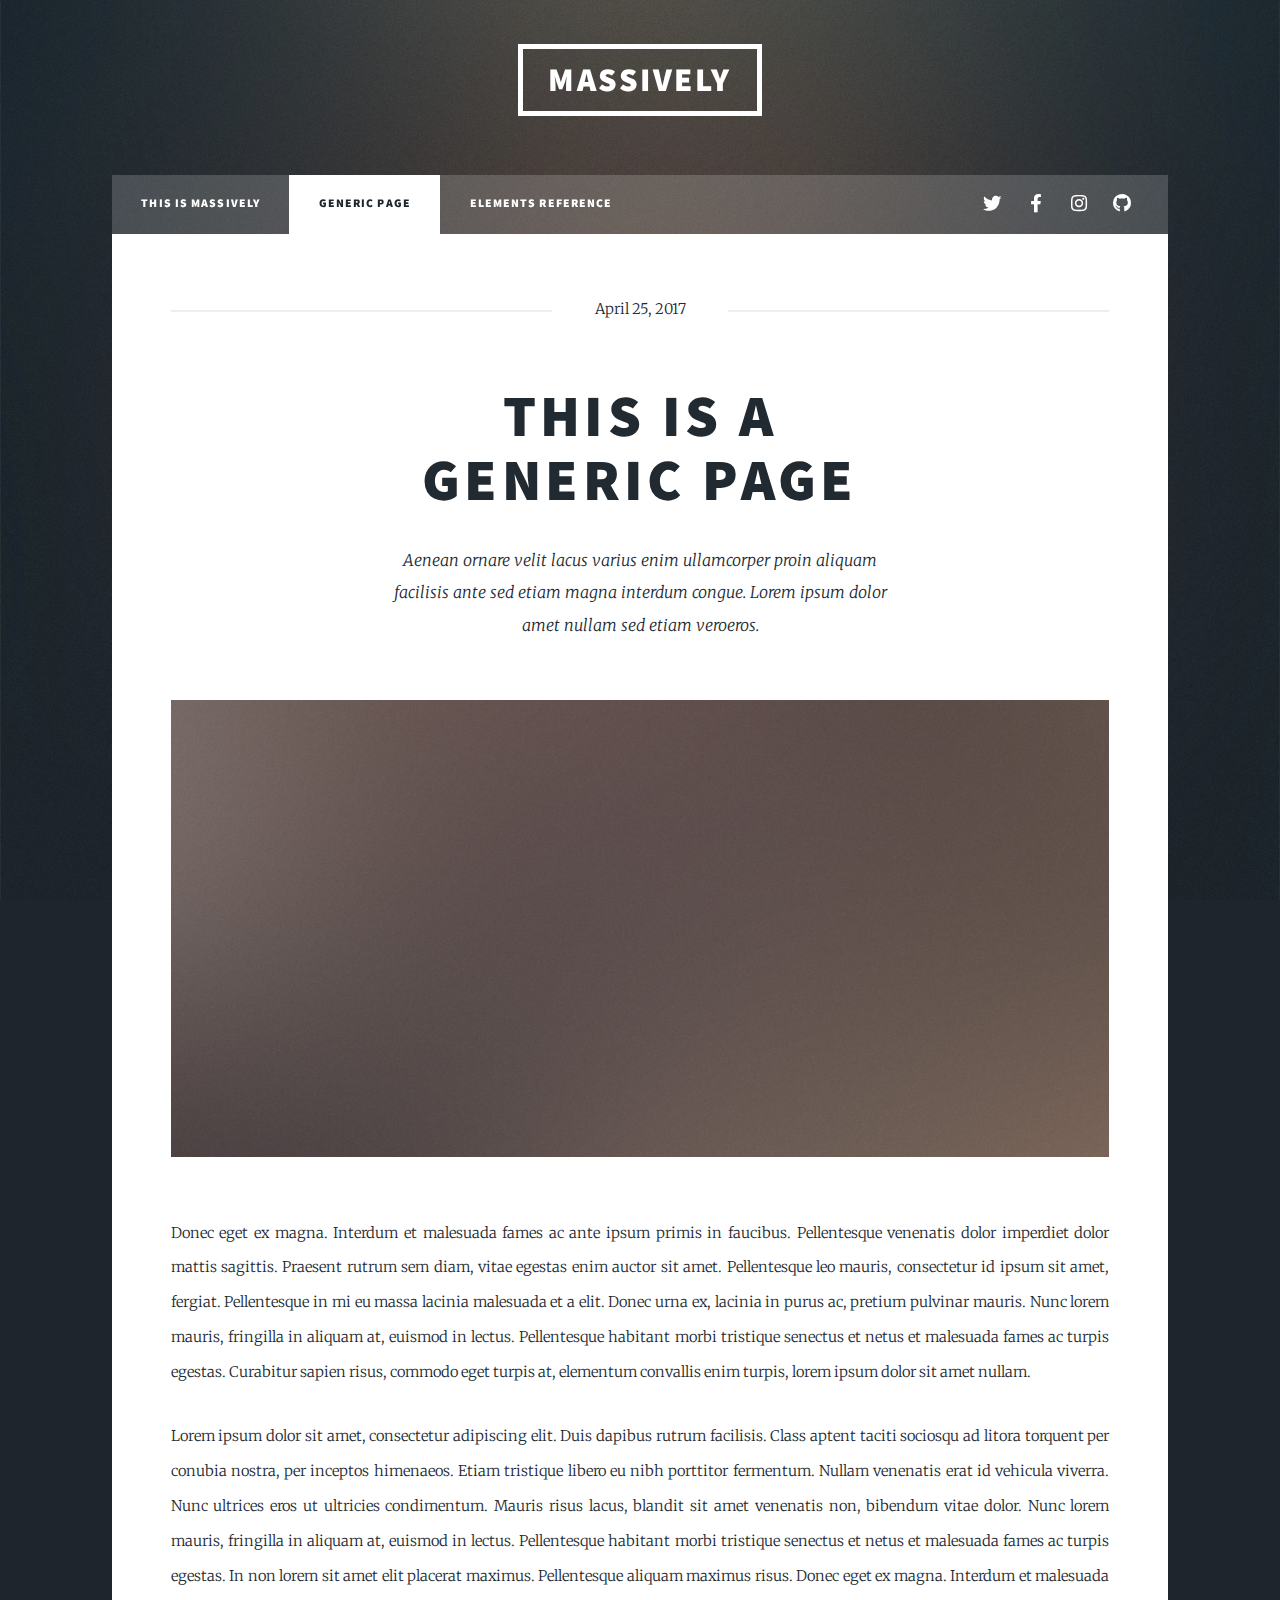
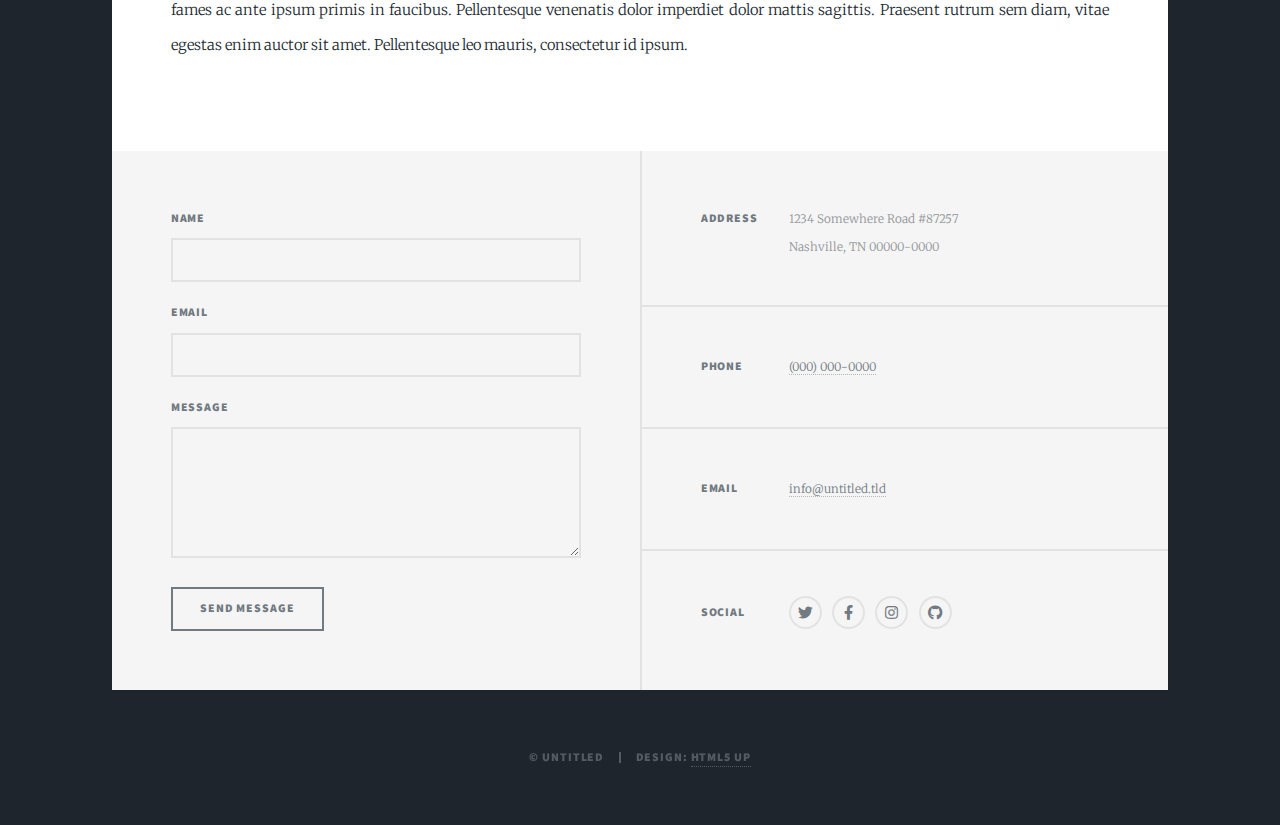
<file: core/media/generic.html>
<!DOCTYPE HTML>
<!--
	Massively by HTML5 UP
	html5up.net | @ajlkn
	Free for personal and commercial use under the CCA 3.0 license (html5up.net/license)
-->
<html>
	<head>
		<title>Generic Page - Massively by HTML5 UP</title>
		<meta charset="utf-8" />
		<meta name="viewport" content="width=device-width, initial-scale=1, user-scalable=no" />
		<link rel="stylesheet" href="assets/css/main.css" />
		<noscript><link rel="stylesheet" href="assets/css/noscript.css" /></noscript>
	</head>
	<body class="is-preload">

		<!-- Wrapper -->
			<div id="wrapper">

				<!-- Header -->
					<header id="header">
						<a href="index.html" class="logo">Massively</a>
					</header>

				<!-- Nav -->
					<nav id="nav">
						<ul class="links">
							<li><a href="index.html">This is Massively</a></li>
							<li class="active"><a href="generic.html">Generic Page</a></li>
							<li><a href="elements.html">Elements Reference</a></li>
						</ul>
						<ul class="icons">
							<li><a href="#" class="icon brands fa-twitter"><span class="label">Twitter</span></a></li>
							<li><a href="#" class="icon brands fa-facebook-f"><span class="label">Facebook</span></a></li>
							<li><a href="#" class="icon brands fa-instagram"><span class="label">Instagram</span></a></li>
							<li><a href="#" class="icon brands fa-github"><span class="label">GitHub</span></a></li>
						</ul>
					</nav>

				<!-- Main -->
					<div id="main">

						<!-- Post -->
							<section class="post">
								<header class="major">
									<span class="date">April 25, 2017</span>
									<h1>This is a<br />
									Generic Page</h1>
									<p>Aenean ornare velit lacus varius enim ullamcorper proin aliquam<br />
									facilisis ante sed etiam magna interdum congue. Lorem ipsum dolor<br />
									amet nullam sed etiam veroeros.</p>
								</header>
								<div class="image main"><img src="images/pic01.jpg" alt="" /></div>
								<p>Donec eget ex magna. Interdum et malesuada fames ac ante ipsum primis in faucibus. Pellentesque venenatis dolor imperdiet dolor mattis sagittis. Praesent rutrum sem diam, vitae egestas enim auctor sit amet. Pellentesque leo mauris, consectetur id ipsum sit amet, fergiat. Pellentesque in mi eu massa lacinia malesuada et a elit. Donec urna ex, lacinia in purus ac, pretium pulvinar mauris. Nunc lorem mauris, fringilla in aliquam at, euismod in lectus. Pellentesque habitant morbi tristique senectus et netus et malesuada fames ac turpis egestas. Curabitur sapien risus, commodo eget turpis at, elementum convallis enim turpis, lorem ipsum dolor sit amet nullam.</p>
								<p>Lorem ipsum dolor sit amet, consectetur adipiscing elit. Duis dapibus rutrum facilisis. Class aptent taciti sociosqu ad litora torquent per conubia nostra, per inceptos himenaeos. Etiam tristique libero eu nibh porttitor fermentum. Nullam venenatis erat id vehicula viverra. Nunc ultrices eros ut ultricies condimentum. Mauris risus lacus, blandit sit amet venenatis non, bibendum vitae dolor. Nunc lorem mauris, fringilla in aliquam at, euismod in lectus. Pellentesque habitant morbi tristique senectus et netus et malesuada fames ac turpis egestas. In non lorem sit amet elit placerat maximus. Pellentesque aliquam maximus risus. Donec eget ex magna. Interdum et malesuada fames ac ante ipsum primis in faucibus. Pellentesque venenatis dolor imperdiet dolor mattis sagittis. Praesent rutrum sem diam, vitae egestas enim auctor sit amet. Pellentesque leo mauris, consectetur id ipsum.</p>
							</section>

					</div>

				<!-- Footer -->
					<footer id="footer">
						<section>
							<form method="post" action="#">
								<div class="fields">
									<div class="field">
										<label for="name">Name</label>
										<input type="text" name="name" id="name" />
									</div>
									<div class="field">
										<label for="email">Email</label>
										<input type="text" name="email" id="email" />
									</div>
									<div class="field">
										<label for="message">Message</label>
										<textarea name="message" id="message" rows="3"></textarea>
									</div>
								</div>
								<ul class="actions">
									<li><input type="submit" value="Send Message" /></li>
								</ul>
							</form>
						</section>
						<section class="split contact">
							<section class="alt">
								<h3>Address</h3>
								<p>1234 Somewhere Road #87257<br />
								Nashville, TN 00000-0000</p>
							</section>
							<section>
								<h3>Phone</h3>
								<p><a href="#">(000) 000-0000</a></p>
							</section>
							<section>
								<h3>Email</h3>
								<p><a href="#">info@untitled.tld</a></p>
							</section>
							<section>
								<h3>Social</h3>
								<ul class="icons alt">
									<li><a href="#" class="icon brands alt fa-twitter"><span class="label">Twitter</span></a></li>
									<li><a href="#" class="icon brands alt fa-facebook-f"><span class="label">Facebook</span></a></li>
									<li><a href="#" class="icon brands alt fa-instagram"><span class="label">Instagram</span></a></li>
									<li><a href="#" class="icon brands alt fa-github"><span class="label">GitHub</span></a></li>
								</ul>
							</section>
						</section>
					</footer>

				<!-- Copyright -->
					<div id="copyright">
						<ul><li>&copy; Untitled</li><li>Design: <a href="https://html5up.net">HTML5 UP</a></li></ul>
					</div>

			</div>

		<!-- Scripts -->
			<script src="assets/js/jquery.min.js"></script>
			<script src="assets/js/jquery.scrollex.min.js"></script>
			<script src="assets/js/jquery.scrolly.min.js"></script>
			<script src="assets/js/browser.min.js"></script>
			<script src="assets/js/breakpoints.min.js"></script>
			<script src="assets/js/util.js"></script>
			<script src="assets/js/main.js"></script>

	</body>
</html>
</file>
<file: core/media/assets/css/main.css>
@import url(fontawesome-all.min.css);
@import url("https://fonts.googleapis.com/css?family=Merriweather:300,700,300italic,700italic|Source+Sans+Pro:900");

/*
	Massively by HTML5 UP
	html5up.net | @ajlkn
	Free for personal and commercial use under the CCA 3.0 license (html5up.net/license)
*/

html, body, div, span, applet, object,
iframe, h1, h2, h3, h4, h5, h6, p, blockquote,
pre, a, abbr, acronym, address, big, cite,
code, del, dfn, em, img, ins, kbd, q, s, samp,
small, strike, strong, sub, sup, tt, var, b,
u, i, center, dl, dt, dd, ol, ul, li, fieldset,
form, label, legend, table, caption, tbody,
tfoot, thead, tr, th, td, article, aside,
canvas, details, embed, figure, figcaption,
footer, header, hgroup, menu, nav, output, ruby,
section, summary, time, mark, audio, video {
	margin: 0;
	padding: 0;
	border: 0;
	font-size: 100%;
	font: inherit;
	vertical-align: baseline;}

article, aside, details, figcaption, figure,
footer, header, hgroup, menu, nav, section {
	display: block;}

body {
	line-height: 1;
}

ol, ul {
	list-style: none;
}

blockquote, q {
	quotes: none;
}

	blockquote:before, blockquote:after, q:before, q:after {
		content: '';
		content: none;
	}

table {
	border-collapse: collapse;
	border-spacing: 0;
}

body {
	-webkit-text-size-adjust: none;
}

mark {
	background-color: transparent;
	color: inherit;
}

input::-moz-focus-inner {
	border: 0;
	padding: 0;
}

input, select, textarea {
	-moz-appearance: none;
	-webkit-appearance: none;
	-ms-appearance: none;
	appearance: none;
}

/* Basic */

	@-ms-viewport {
		width: device-width;
	}

	body {
		-ms-overflow-style: scrollbar;
	}

	@media screen and (max-width: 480px) {

		html, body {
			min-width: 320px;
		}

	}

	html {
		box-sizing: border-box;
	}

	*, *:before, *:after {
		box-sizing: inherit;
	}

	body {
		background-color: #1e252d;
	}

		body.is-preload *, body.is-preload *:before, body.is-preload *:after {
			-moz-animation: none !important;
			-webkit-animation: none !important;
			-ms-animation: none !important;
			animation: none !important;
			-moz-transition: none !important;
			-webkit-transition: none !important;
			-ms-transition: none !important;
			transition: none !important;
		}

/* Type */

	html {
		font-size: 16pt;
	}

		@media screen and (max-width: 1680px) {

			html {
				font-size: 12pt;
			}

		}

		@media screen and (max-width: 1280px) {

			html {
				font-size: 11pt;
			}

		}

		@media screen and (max-width: 360px) {

			html {
				font-size: 10pt;
			}

		}

	body {
		color: #212931;
	}

	body, input, select, textarea {
		font-family: "Merriweather", Georgia, serif;
		font-weight: 300;
		font-size: 1rem;
		line-height: 2.375;
	}

	a {
		-moz-transition: color 0.2s ease-in-out, background-color 0.2s ease-in-out, border-color 0.2s ease-in-out, box-shadow 0.2s ease-in-out;
		-webkit-transition: color 0.2s ease-in-out, background-color 0.2s ease-in-out, border-color 0.2s ease-in-out, box-shadow 0.2s ease-in-out;
		-ms-transition: color 0.2s ease-in-out, background-color 0.2s ease-in-out, border-color 0.2s ease-in-out, box-shadow 0.2s ease-in-out;
		transition: color 0.2s ease-in-out, background-color 0.2s ease-in-out, border-color 0.2s ease-in-out, box-shadow 0.2s ease-in-out;
		border-bottom: dotted 1px;
		text-decoration: none;
	}

		a:hover {
			border-bottom-color: transparent;
		}

	strong, b {
		font-weight: 600;
	}

	em, i {
		font-style: italic;
	}

	p {
		text-align: justify;
		margin: 0 0 2rem 0;
	}

	h1, h2, h3, h4, h5, h6 {
		font-family: "Source Sans Pro", Helvetica, sans-serif;
		font-weight: 900;
		line-height: 1.5;
		letter-spacing: 0.075em;
		text-transform: uppercase;
		margin: 0 0 1rem 0;
	}

		h1 a, h2 a, h3 a, h4 a, h5 a, h6 a {
			border-bottom: 0;
			color: inherit;
			text-decoration: none;
		}

	h1 {
		font-size: 4rem;
		line-height: 1.1;
		margin: 0 0 2rem 0;
	}

	h2 {
		font-size: 1.75rem;
		line-height: 1.3;
		margin: 0 0 1.5rem 0;
	}

	h3 {
		font-size: 1.25rem;
		margin: 0 0 1.5rem 0;
	}

	h4 {
		font-size: 1rem;
	}

	h5 {
		font-size: 0.9rem;
	}

	h6 {
		font-size: 0.8rem;
	}

	sub {
		font-size: 0.8rem;
		position: relative;
		top: 0.5rem;
	}

	sup {
		font-size: 0.8rem;
		position: relative;
		top: -0.5rem;
	}

	blockquote {
		border-left: solid 4px;
		font-style: italic;
		margin: 0 0 2rem 0;
		padding: 0.5rem 0 0.5rem 2rem;
	}

	code {
		border: solid 2px;
		font-family: "Courier New", monospace;
		font-size: 0.9rem;
		margin: 0 0.25rem;
		padding: 0.25rem 0.65rem;
	}

	pre {
		-webkit-overflow-scrolling: touch;
		font-family: "Courier New", monospace;
		font-size: 0.9rem;
		margin: 0 0 2rem 0;
	}

		pre code {
			display: block;
			line-height: 1.75;
			padding: 1rem 1.5rem;
			overflow-x: auto;
		}

	hr {
		border: 0;
		border-bottom: solid 2px;
		margin: 3rem 0;
	}

		hr.major {
			margin: 5rem 0;
		}

	.align-left {
		text-align: left;
	}

	.align-center {
		text-align: center;
	}

	.align-right {
		text-align: right;
	}

	input, select, textarea {
		color: #212931;
	}

	a {
		color: #212931;
		border-bottom-color: rgba(33, 41, 49, 0.5);
	}

		a:hover {
			border-bottom-color: transparent;
			color: #18bfef !important;
		}

	strong, b {
		color: #212931;
	}

	h1, h2, h3, h4, h5, h6 {
		color: #212931;
	}

	blockquote {
		border-left-color: #eeeeee;
	}

	code {
		background: rgba(220, 220, 220, 0.25);
		border-color: #eeeeee;
	}

	hr {
		border-bottom-color: #eeeeee;
	}

/* Row */

	.row {
		display: flex;
		flex-wrap: wrap;
		box-sizing: border-box;
		align-items: stretch;
	}

		.row > * {
			box-sizing: border-box;
		}

		.row.gtr-uniform > * > :last-child {
			margin-bottom: 0;
		}

		.row.aln-left {
			justify-content: flex-start;
		}

		.row.aln-center {
			justify-content: center;
		}

		.row.aln-right {
			justify-content: flex-end;
		}

		.row.aln-top {
			align-items: flex-start;
		}

		.row.aln-middle {
			align-items: center;
		}

		.row.aln-bottom {
			align-items: flex-end;
		}

		.row > .imp {
			order: -1;
		}

		.row > .col-1 {
			width: 8.33333%;
		}

		.row > .off-1 {
			margin-left: 8.33333%;
		}

		.row > .col-2 {
			width: 16.66667%;
		}

		.row > .off-2 {
			margin-left: 16.66667%;
		}

		.row > .col-3 {
			width: 25%;
		}

		.row > .off-3 {
			margin-left: 25%;
		}

		.row > .col-4 {
			width: 33.33333%;
		}

		.row > .off-4 {
			margin-left: 33.33333%;
		}

		.row > .col-5 {
			width: 41.66667%;
		}

		.row > .off-5 {
			margin-left: 41.66667%;
		}

		.row > .col-6 {
			width: 50%;
		}

		.row > .off-6 {
			margin-left: 50%;
		}

		.row > .col-7 {
			width: 58.33333%;
		}

		.row > .off-7 {
			margin-left: 58.33333%;
		}

		.row > .col-8 {
			width: 66.66667%;
		}

		.row > .off-8 {
			margin-left: 66.66667%;
		}

		.row > .col-9 {
			width: 75%;
		}

		.row > .off-9 {
			margin-left: 75%;
		}

		.row > .col-10 {
			width: 83.33333%;
		}

		.row > .off-10 {
			margin-left: 83.33333%;
		}

		.row > .col-11 {
			width: 91.66667%;
		}

		.row > .off-11 {
			margin-left: 91.66667%;
		}

		.row > .col-12 {
			width: 100%;
		}

		.row > .off-12 {
			margin-left: 100%;
		}

		.row.gtr-0 {
			margin-top: 0;
			margin-left: 0rem;
		}

			.row.gtr-0 > * {
				padding: 0 0 0 0rem;
			}

			.row.gtr-0.gtr-uniform {
				margin-top: 0rem;
			}

				.row.gtr-0.gtr-uniform > * {
					padding-top: 0rem;
				}

		.row.gtr-25 {
			margin-top: 0;
			margin-left: -0.375rem;
		}

			.row.gtr-25 > * {
				padding: 0 0 0 0.375rem;
			}

			.row.gtr-25.gtr-uniform {
				margin-top: -0.375rem;
			}

				.row.gtr-25.gtr-uniform > * {
					padding-top: 0.375rem;
				}

		.row.gtr-50 {
			margin-top: 0;
			margin-left: -0.75rem;
		}

			.row.gtr-50 > * {
				padding: 0 0 0 0.75rem;
			}

			.row.gtr-50.gtr-uniform {
				margin-top: -0.75rem;
			}

				.row.gtr-50.gtr-uniform > * {
					padding-top: 0.75rem;
				}

		.row {
			margin-top: 0;
			margin-left: -1.5rem;
		}

			.row > * {
				padding: 0 0 0 1.5rem;
			}

			.row.gtr-uniform {
				margin-top: -1.5rem;
			}

				.row.gtr-uniform > * {
					padding-top: 1.5rem;
				}

		.row.gtr-150 {
			margin-top: 0;
			margin-left: -2.25rem;
		}

			.row.gtr-150 > * {
				padding: 0 0 0 2.25rem;
			}

			.row.gtr-150.gtr-uniform {
				margin-top: -2.25rem;
			}

				.row.gtr-150.gtr-uniform > * {
					padding-top: 2.25rem;
				}

		.row.gtr-200 {
			margin-top: 0;
			margin-left: -3rem;
		}

			.row.gtr-200 > * {
				padding: 0 0 0 3rem;
			}

			.row.gtr-200.gtr-uniform {
				margin-top: -3rem;
			}

				.row.gtr-200.gtr-uniform > * {
					padding-top: 3rem;
				}

		@media screen and (max-width: 1680px) {

			.row {
				display: flex;
				flex-wrap: wrap;
				box-sizing: border-box;
				align-items: stretch;
			}

				.row > * {
					box-sizing: border-box;
				}

				.row.gtr-uniform > * > :last-child {
					margin-bottom: 0;
				}

				.row.aln-left {
					justify-content: flex-start;
				}

				.row.aln-center {
					justify-content: center;
				}

				.row.aln-right {
					justify-content: flex-end;
				}

				.row.aln-top {
					align-items: flex-start;
				}

				.row.aln-middle {
					align-items: center;
				}

				.row.aln-bottom {
					align-items: flex-end;
				}

				.row > .imp-xlarge {
					order: -1;
				}

				.row > .col-1-xlarge {
					width: 8.33333%;
				}

				.row > .off-1-xlarge {
					margin-left: 8.33333%;
				}

				.row > .col-2-xlarge {
					width: 16.66667%;
				}

				.row > .off-2-xlarge {
					margin-left: 16.66667%;
				}

				.row > .col-3-xlarge {
					width: 25%;
				}

				.row > .off-3-xlarge {
					margin-left: 25%;
				}

				.row > .col-4-xlarge {
					width: 33.33333%;
				}

				.row > .off-4-xlarge {
					margin-left: 33.33333%;
				}

				.row > .col-5-xlarge {
					width: 41.66667%;
				}

				.row > .off-5-xlarge {
					margin-left: 41.66667%;
				}

				.row > .col-6-xlarge {
					width: 50%;
				}

				.row > .off-6-xlarge {
					margin-left: 50%;
				}

				.row > .col-7-xlarge {
					width: 58.33333%;
				}

				.row > .off-7-xlarge {
					margin-left: 58.33333%;
				}

				.row > .col-8-xlarge {
					width: 66.66667%;
				}

				.row > .off-8-xlarge {
					margin-left: 66.66667%;
				}

				.row > .col-9-xlarge {
					width: 75%;
				}

				.row > .off-9-xlarge {
					margin-left: 75%;
				}

				.row > .col-10-xlarge {
					width: 83.33333%;
				}

				.row > .off-10-xlarge {
					margin-left: 83.33333%;
				}

				.row > .col-11-xlarge {
					width: 91.66667%;
				}

				.row > .off-11-xlarge {
					margin-left: 91.66667%;
				}

				.row > .col-12-xlarge {
					width: 100%;
				}

				.row > .off-12-xlarge {
					margin-left: 100%;
				}

				.row.gtr-0 {
					margin-top: 0;
					margin-left: 0rem;
				}

					.row.gtr-0 > * {
						padding: 0 0 0 0rem;
					}

					.row.gtr-0.gtr-uniform {
						margin-top: 0rem;
					}

						.row.gtr-0.gtr-uniform > * {
							padding-top: 0rem;
						}

				.row.gtr-25 {
					margin-top: 0;
					margin-left: -0.375rem;
				}

					.row.gtr-25 > * {
						padding: 0 0 0 0.375rem;
					}

					.row.gtr-25.gtr-uniform {
						margin-top: -0.375rem;
					}

						.row.gtr-25.gtr-uniform > * {
							padding-top: 0.375rem;
						}

				.row.gtr-50 {
					margin-top: 0;
					margin-left: -0.75rem;
				}

					.row.gtr-50 > * {
						padding: 0 0 0 0.75rem;
					}

					.row.gtr-50.gtr-uniform {
						margin-top: -0.75rem;
					}

						.row.gtr-50.gtr-uniform > * {
							padding-top: 0.75rem;
						}

				.row {
					margin-top: 0;
					margin-left: -1.5rem;
				}

					.row > * {
						padding: 0 0 0 1.5rem;
					}

					.row.gtr-uniform {
						margin-top: -1.5rem;
					}

						.row.gtr-uniform > * {
							padding-top: 1.5rem;
						}

				.row.gtr-150 {
					margin-top: 0;
					margin-left: -2.25rem;
				}

					.row.gtr-150 > * {
						padding: 0 0 0 2.25rem;
					}

					.row.gtr-150.gtr-uniform {
						margin-top: -2.25rem;
					}

						.row.gtr-150.gtr-uniform > * {
							padding-top: 2.25rem;
						}

				.row.gtr-200 {
					margin-top: 0;
					margin-left: -3rem;
				}

					.row.gtr-200 > * {
						padding: 0 0 0 3rem;
					}

					.row.gtr-200.gtr-uniform {
						margin-top: -3rem;
					}

						.row.gtr-200.gtr-uniform > * {
							padding-top: 3rem;
						}

		}

		@media screen and (max-width: 1280px) {

			.row {
				display: flex;
				flex-wrap: wrap;
				box-sizing: border-box;
				align-items: stretch;
			}

				.row > * {
					box-sizing: border-box;
				}

				.row.gtr-uniform > * > :last-child {
					margin-bottom: 0;
				}

				.row.aln-left {
					justify-content: flex-start;
				}

				.row.aln-center {
					justify-content: center;
				}

				.row.aln-right {
					justify-content: flex-end;
				}

				.row.aln-top {
					align-items: flex-start;
				}

				.row.aln-middle {
					align-items: center;
				}

				.row.aln-bottom {
					align-items: flex-end;
				}

				.row > .imp-large {
					order: -1;
				}

				.row > .col-1-large {
					width: 8.33333%;
				}

				.row > .off-1-large {
					margin-left: 8.33333%;
				}

				.row > .col-2-large {
					width: 16.66667%;
				}

				.row > .off-2-large {
					margin-left: 16.66667%;
				}

				.row > .col-3-large {
					width: 25%;
				}

				.row > .off-3-large {
					margin-left: 25%;
				}

				.row > .col-4-large {
					width: 33.33333%;
				}

				.row > .off-4-large {
					margin-left: 33.33333%;
				}

				.row > .col-5-large {
					width: 41.66667%;
				}

				.row > .off-5-large {
					margin-left: 41.66667%;
				}

				.row > .col-6-large {
					width: 50%;
				}

				.row > .off-6-large {
					margin-left: 50%;
				}

				.row > .col-7-large {
					width: 58.33333%;
				}

				.row > .off-7-large {
					margin-left: 58.33333%;
				}

				.row > .col-8-large {
					width: 66.66667%;
				}

				.row > .off-8-large {
					margin-left: 66.66667%;
				}

				.row > .col-9-large {
					width: 75%;
				}

				.row > .off-9-large {
					margin-left: 75%;
				}

				.row > .col-10-large {
					width: 83.33333%;
				}

				.row > .off-10-large {
					margin-left: 83.33333%;
				}

				.row > .col-11-large {
					width: 91.66667%;
				}

				.row > .off-11-large {
					margin-left: 91.66667%;
				}

				.row > .col-12-large {
					width: 100%;
				}

				.row > .off-12-large {
					margin-left: 100%;
				}

				.row.gtr-0 {
					margin-top: 0;
					margin-left: 0rem;
				}

					.row.gtr-0 > * {
						padding: 0 0 0 0rem;
					}

					.row.gtr-0.gtr-uniform {
						margin-top: 0rem;
					}

						.row.gtr-0.gtr-uniform > * {
							padding-top: 0rem;
						}

				.row.gtr-25 {
					margin-top: 0;
					margin-left: -0.375rem;
				}

					.row.gtr-25 > * {
						padding: 0 0 0 0.375rem;
					}

					.row.gtr-25.gtr-uniform {
						margin-top: -0.375rem;
					}

						.row.gtr-25.gtr-uniform > * {
							padding-top: 0.375rem;
						}

				.row.gtr-50 {
					margin-top: 0;
					margin-left: -0.75rem;
				}

					.row.gtr-50 > * {
						padding: 0 0 0 0.75rem;
					}

					.row.gtr-50.gtr-uniform {
						margin-top: -0.75rem;
					}

						.row.gtr-50.gtr-uniform > * {
							padding-top: 0.75rem;
						}

				.row {
					margin-top: 0;
					margin-left: -1.5rem;
				}

					.row > * {
						padding: 0 0 0 1.5rem;
					}

					.row.gtr-uniform {
						margin-top: -1.5rem;
					}

						.row.gtr-uniform > * {
							padding-top: 1.5rem;
						}

				.row.gtr-150 {
					margin-top: 0;
					margin-left: -2.25rem;
				}

					.row.gtr-150 > * {
						padding: 0 0 0 2.25rem;
					}

					.row.gtr-150.gtr-uniform {
						margin-top: -2.25rem;
					}

						.row.gtr-150.gtr-uniform > * {
							padding-top: 2.25rem;
						}

				.row.gtr-200 {
					margin-top: 0;
					margin-left: -3rem;
				}

					.row.gtr-200 > * {
						padding: 0 0 0 3rem;
					}

					.row.gtr-200.gtr-uniform {
						margin-top: -3rem;
					}

						.row.gtr-200.gtr-uniform > * {
							padding-top: 3rem;
						}

		}

		@media screen and (max-width: 980px) {

			.row {
				display: flex;
				flex-wrap: wrap;
				box-sizing: border-box;
				align-items: stretch;
			}

				.row > * {
					box-sizing: border-box;
				}

				.row.gtr-uniform > * > :last-child {
					margin-bottom: 0;
				}

				.row.aln-left {
					justify-content: flex-start;
				}

				.row.aln-center {
					justify-content: center;
				}

				.row.aln-right {
					justify-content: flex-end;
				}

				.row.aln-top {
					align-items: flex-start;
				}

				.row.aln-middle {
					align-items: center;
				}

				.row.aln-bottom {
					align-items: flex-end;
				}

				.row > .imp-medium {
					order: -1;
				}

				.row > .col-1-medium {
					width: 8.33333%;
				}

				.row > .off-1-medium {
					margin-left: 8.33333%;
				}

				.row > .col-2-medium {
					width: 16.66667%;
				}

				.row > .off-2-medium {
					margin-left: 16.66667%;
				}

				.row > .col-3-medium {
					width: 25%;
				}

				.row > .off-3-medium {
					margin-left: 25%;
				}

				.row > .col-4-medium {
					width: 33.33333%;
				}

				.row > .off-4-medium {
					margin-left: 33.33333%;
				}

				.row > .col-5-medium {
					width: 41.66667%;
				}

				.row > .off-5-medium {
					margin-left: 41.66667%;
				}

				.row > .col-6-medium {
					width: 50%;
				}

				.row > .off-6-medium {
					margin-left: 50%;
				}

				.row > .col-7-medium {
					width: 58.33333%;
				}

				.row > .off-7-medium {
					margin-left: 58.33333%;
				}

				.row > .col-8-medium {
					width: 66.66667%;
				}

				.row > .off-8-medium {
					margin-left: 66.66667%;
				}

				.row > .col-9-medium {
					width: 75%;
				}

				.row > .off-9-medium {
					margin-left: 75%;
				}

				.row > .col-10-medium {
					width: 83.33333%;
				}

				.row > .off-10-medium {
					margin-left: 83.33333%;
				}

				.row > .col-11-medium {
					width: 91.66667%;
				}

				.row > .off-11-medium {
					margin-left: 91.66667%;
				}

				.row > .col-12-medium {
					width: 100%;
				}

				.row > .off-12-medium {
					margin-left: 100%;
				}

				.row.gtr-0 {
					margin-top: 0;
					margin-left: 0rem;
				}

					.row.gtr-0 > * {
						padding: 0 0 0 0rem;
					}

					.row.gtr-0.gtr-uniform {
						margin-top: 0rem;
					}

						.row.gtr-0.gtr-uniform > * {
							padding-top: 0rem;
						}

				.row.gtr-25 {
					margin-top: 0;
					margin-left: -0.375rem;
				}

					.row.gtr-25 > * {
						padding: 0 0 0 0.375rem;
					}

					.row.gtr-25.gtr-uniform {
						margin-top: -0.375rem;
					}

						.row.gtr-25.gtr-uniform > * {
							padding-top: 0.375rem;
						}

				.row.gtr-50 {
					margin-top: 0;
					margin-left: -0.75rem;
				}

					.row.gtr-50 > * {
						padding: 0 0 0 0.75rem;
					}

					.row.gtr-50.gtr-uniform {
						margin-top: -0.75rem;
					}

						.row.gtr-50.gtr-uniform > * {
							padding-top: 0.75rem;
						}

				.row {
					margin-top: 0;
					margin-left: -1.5rem;
				}

					.row > * {
						padding: 0 0 0 1.5rem;
					}

					.row.gtr-uniform {
						margin-top: -1.5rem;
					}

						.row.gtr-uniform > * {
							padding-top: 1.5rem;
						}

				.row.gtr-150 {
					margin-top: 0;
					margin-left: -2.25rem;
				}

					.row.gtr-150 > * {
						padding: 0 0 0 2.25rem;
					}

					.row.gtr-150.gtr-uniform {
						margin-top: -2.25rem;
					}

						.row.gtr-150.gtr-uniform > * {
							padding-top: 2.25rem;
						}

				.row.gtr-200 {
					margin-top: 0;
					margin-left: -3rem;
				}

					.row.gtr-200 > * {
						padding: 0 0 0 3rem;
					}

					.row.gtr-200.gtr-uniform {
						margin-top: -3rem;
					}

						.row.gtr-200.gtr-uniform > * {
							padding-top: 3rem;
						}

		}

		@media screen and (max-width: 736px) {

			.row {
				display: flex;
				flex-wrap: wrap;
				box-sizing: border-box;
				align-items: stretch;
			}

				.row > * {
					box-sizing: border-box;
				}

				.row.gtr-uniform > * > :last-child {
					margin-bottom: 0;
				}

				.row.aln-left {
					justify-content: flex-start;
				}

				.row.aln-center {
					justify-content: center;
				}

				.row.aln-right {
					justify-content: flex-end;
				}

				.row.aln-top {
					align-items: flex-start;
				}

				.row.aln-middle {
					align-items: center;
				}

				.row.aln-bottom {
					align-items: flex-end;
				}

				.row > .imp-small {
					order: -1;
				}

				.row > .col-1-small {
					width: 8.33333%;
				}

				.row > .off-1-small {
					margin-left: 8.33333%;
				}

				.row > .col-2-small {
					width: 16.66667%;
				}

				.row > .off-2-small {
					margin-left: 16.66667%;
				}

				.row > .col-3-small {
					width: 25%;
				}

				.row > .off-3-small {
					margin-left: 25%;
				}

				.row > .col-4-small {
					width: 33.33333%;
				}

				.row > .off-4-small {
					margin-left: 33.33333%;
				}

				.row > .col-5-small {
					width: 41.66667%;
				}

				.row > .off-5-small {
					margin-left: 41.66667%;
				}

				.row > .col-6-small {
					width: 50%;
				}

				.row > .off-6-small {
					margin-left: 50%;
				}

				.row > .col-7-small {
					width: 58.33333%;
				}

				.row > .off-7-small {
					margin-left: 58.33333%;
				}

				.row > .col-8-small {
					width: 66.66667%;
				}

				.row > .off-8-small {
					margin-left: 66.66667%;
				}

				.row > .col-9-small {
					width: 75%;
				}

				.row > .off-9-small {
					margin-left: 75%;
				}

				.row > .col-10-small {
					width: 83.33333%;
				}

				.row > .off-10-small {
					margin-left: 83.33333%;
				}

				.row > .col-11-small {
					width: 91.66667%;
				}

				.row > .off-11-small {
					margin-left: 91.66667%;
				}

				.row > .col-12-small {
					width: 100%;
				}

				.row > .off-12-small {
					margin-left: 100%;
				}

				.row.gtr-0 {
					margin-top: 0;
					margin-left: 0rem;
				}

					.row.gtr-0 > * {
						padding: 0 0 0 0rem;
					}

					.row.gtr-0.gtr-uniform {
						margin-top: 0rem;
					}

						.row.gtr-0.gtr-uniform > * {
							padding-top: 0rem;
						}

				.row.gtr-25 {
					margin-top: 0;
					margin-left: -0.375rem;
				}

					.row.gtr-25 > * {
						padding: 0 0 0 0.375rem;
					}

					.row.gtr-25.gtr-uniform {
						margin-top: -0.375rem;
					}

						.row.gtr-25.gtr-uniform > * {
							padding-top: 0.375rem;
						}

				.row.gtr-50 {
					margin-top: 0;
					margin-left: -0.75rem;
				}

					.row.gtr-50 > * {
						padding: 0 0 0 0.75rem;
					}

					.row.gtr-50.gtr-uniform {
						margin-top: -0.75rem;
					}

						.row.gtr-50.gtr-uniform > * {
							padding-top: 0.75rem;
						}

				.row {
					margin-top: 0;
					margin-left: -1.5rem;
				}

					.row > * {
						padding: 0 0 0 1.5rem;
					}

					.row.gtr-uniform {
						margin-top: -1.5rem;
					}

						.row.gtr-uniform > * {
							padding-top: 1.5rem;
						}

				.row.gtr-150 {
					margin-top: 0;
					margin-left: -2.25rem;
				}

					.row.gtr-150 > * {
						padding: 0 0 0 2.25rem;
					}

					.row.gtr-150.gtr-uniform {
						margin-top: -2.25rem;
					}

						.row.gtr-150.gtr-uniform > * {
							padding-top: 2.25rem;
						}

				.row.gtr-200 {
					margin-top: 0;
					margin-left: -3rem;
				}

					.row.gtr-200 > * {
						padding: 0 0 0 3rem;
					}

					.row.gtr-200.gtr-uniform {
						margin-top: -3rem;
					}

						.row.gtr-200.gtr-uniform > * {
							padding-top: 3rem;
						}

		}

		@media screen and (max-width: 480px) {

			.row {
				display: flex;
				flex-wrap: wrap;
				box-sizing: border-box;
				align-items: stretch;
			}

				.row > * {
					box-sizing: border-box;
				}

				.row.gtr-uniform > * > :last-child {
					margin-bottom: 0;
				}

				.row.aln-left {
					justify-content: flex-start;
				}

				.row.aln-center {
					justify-content: center;
				}

				.row.aln-right {
					justify-content: flex-end;
				}

				.row.aln-top {
					align-items: flex-start;
				}

				.row.aln-middle {
					align-items: center;
				}

				.row.aln-bottom {
					align-items: flex-end;
				}

				.row > .imp-xsmall {
					order: -1;
				}

				.row > .col-1-xsmall {
					width: 8.33333%;
				}

				.row > .off-1-xsmall {
					margin-left: 8.33333%;
				}

				.row > .col-2-xsmall {
					width: 16.66667%;
				}

				.row > .off-2-xsmall {
					margin-left: 16.66667%;
				}

				.row > .col-3-xsmall {
					width: 25%;
				}

				.row > .off-3-xsmall {
					margin-left: 25%;
				}

				.row > .col-4-xsmall {
					width: 33.33333%;
				}

				.row > .off-4-xsmall {
					margin-left: 33.33333%;
				}

				.row > .col-5-xsmall {
					width: 41.66667%;
				}

				.row > .off-5-xsmall {
					margin-left: 41.66667%;
				}

				.row > .col-6-xsmall {
					width: 50%;
				}

				.row > .off-6-xsmall {
					margin-left: 50%;
				}

				.row > .col-7-xsmall {
					width: 58.33333%;
				}

				.row > .off-7-xsmall {
					margin-left: 58.33333%;
				}

				.row > .col-8-xsmall {
					width: 66.66667%;
				}

				.row > .off-8-xsmall {
					margin-left: 66.66667%;
				}

				.row > .col-9-xsmall {
					width: 75%;
				}

				.row > .off-9-xsmall {
					margin-left: 75%;
				}

				.row > .col-10-xsmall {
					width: 83.33333%;
				}

				.row > .off-10-xsmall {
					margin-left: 83.33333%;
				}

				.row > .col-11-xsmall {
					width: 91.66667%;
				}

				.row > .off-11-xsmall {
					margin-left: 91.66667%;
				}

				.row > .col-12-xsmall {
					width: 100%;
				}

				.row > .off-12-xsmall {
					margin-left: 100%;
				}

				.row.gtr-0 {
					margin-top: 0;
					margin-left: 0rem;
				}

					.row.gtr-0 > * {
						padding: 0 0 0 0rem;
					}

					.row.gtr-0.gtr-uniform {
						margin-top: 0rem;
					}

						.row.gtr-0.gtr-uniform > * {
							padding-top: 0rem;
						}

				.row.gtr-25 {
					margin-top: 0;
					margin-left: -0.375rem;
				}

					.row.gtr-25 > * {
						padding: 0 0 0 0.375rem;
					}

					.row.gtr-25.gtr-uniform {
						margin-top: -0.375rem;
					}

						.row.gtr-25.gtr-uniform > * {
							padding-top: 0.375rem;
						}

				.row.gtr-50 {
					margin-top: 0;
					margin-left: -0.75rem;
				}

					.row.gtr-50 > * {
						padding: 0 0 0 0.75rem;
					}

					.row.gtr-50.gtr-uniform {
						margin-top: -0.75rem;
					}

						.row.gtr-50.gtr-uniform > * {
							padding-top: 0.75rem;
						}

				.row {
					margin-top: 0;
					margin-left: -1.5rem;
				}

					.row > * {
						padding: 0 0 0 1.5rem;
					}

					.row.gtr-uniform {
						margin-top: -1.5rem;
					}

						.row.gtr-uniform > * {
							padding-top: 1.5rem;
						}

				.row.gtr-150 {
					margin-top: 0;
					margin-left: -2.25rem;
				}

					.row.gtr-150 > * {
						padding: 0 0 0 2.25rem;
					}

					.row.gtr-150.gtr-uniform {
						margin-top: -2.25rem;
					}

						.row.gtr-150.gtr-uniform > * {
							padding-top: 2.25rem;
						}

				.row.gtr-200 {
					margin-top: 0;
					margin-left: -3rem;
				}

					.row.gtr-200 > * {
						padding: 0 0 0 3rem;
					}

					.row.gtr-200.gtr-uniform {
						margin-top: -3rem;
					}

						.row.gtr-200.gtr-uniform > * {
							padding-top: 3rem;
						}

		}

		@media screen and (max-width: 360px) {

			.row {
				display: flex;
				flex-wrap: wrap;
				box-sizing: border-box;
				align-items: stretch;
			}

				.row > * {
					box-sizing: border-box;
				}

				.row.gtr-uniform > * > :last-child {
					margin-bottom: 0;
				}

				.row.aln-left {
					justify-content: flex-start;
				}

				.row.aln-center {
					justify-content: center;
				}

				.row.aln-right {
					justify-content: flex-end;
				}

				.row.aln-top {
					align-items: flex-start;
				}

				.row.aln-middle {
					align-items: center;
				}

				.row.aln-bottom {
					align-items: flex-end;
				}

				.row > .imp-xxsmall {
					order: -1;
				}

				.row > .col-1-xxsmall {
					width: 8.33333%;
				}

				.row > .off-1-xxsmall {
					margin-left: 8.33333%;
				}

				.row > .col-2-xxsmall {
					width: 16.66667%;
				}

				.row > .off-2-xxsmall {
					margin-left: 16.66667%;
				}

				.row > .col-3-xxsmall {
					width: 25%;
				}

				.row > .off-3-xxsmall {
					margin-left: 25%;
				}

				.row > .col-4-xxsmall {
					width: 33.33333%;
				}

				.row > .off-4-xxsmall {
					margin-left: 33.33333%;
				}

				.row > .col-5-xxsmall {
					width: 41.66667%;
				}

				.row > .off-5-xxsmall {
					margin-left: 41.66667%;
				}

				.row > .col-6-xxsmall {
					width: 50%;
				}

				.row > .off-6-xxsmall {
					margin-left: 50%;
				}

				.row > .col-7-xxsmall {
					width: 58.33333%;
				}

				.row > .off-7-xxsmall {
					margin-left: 58.33333%;
				}

				.row > .col-8-xxsmall {
					width: 66.66667%;
				}

				.row > .off-8-xxsmall {
					margin-left: 66.66667%;
				}

				.row > .col-9-xxsmall {
					width: 75%;
				}

				.row > .off-9-xxsmall {
					margin-left: 75%;
				}

				.row > .col-10-xxsmall {
					width: 83.33333%;
				}

				.row > .off-10-xxsmall {
					margin-left: 83.33333%;
				}

				.row > .col-11-xxsmall {
					width: 91.66667%;
				}

				.row > .off-11-xxsmall {
					margin-left: 91.66667%;
				}

				.row > .col-12-xxsmall {
					width: 100%;
				}

				.row > .off-12-xxsmall {
					margin-left: 100%;
				}

				.row.gtr-0 {
					margin-top: 0;
					margin-left: 0rem;
				}

					.row.gtr-0 > * {
						padding: 0 0 0 0rem;
					}

					.row.gtr-0.gtr-uniform {
						margin-top: 0rem;
					}

						.row.gtr-0.gtr-uniform > * {
							padding-top: 0rem;
						}

				.row.gtr-25 {
					margin-top: 0;
					margin-left: -0.375rem;
				}

					.row.gtr-25 > * {
						padding: 0 0 0 0.375rem;
					}

					.row.gtr-25.gtr-uniform {
						margin-top: -0.375rem;
					}

						.row.gtr-25.gtr-uniform > * {
							padding-top: 0.375rem;
						}

				.row.gtr-50 {
					margin-top: 0;
					margin-left: -0.75rem;
				}

					.row.gtr-50 > * {
						padding: 0 0 0 0.75rem;
					}

					.row.gtr-50.gtr-uniform {
						margin-top: -0.75rem;
					}

						.row.gtr-50.gtr-uniform > * {
							padding-top: 0.75rem;
						}

				.row {
					margin-top: 0;
					margin-left: -1.5rem;
				}

					.row > * {
						padding: 0 0 0 1.5rem;
					}

					.row.gtr-uniform {
						margin-top: -1.5rem;
					}

						.row.gtr-uniform > * {
							padding-top: 1.5rem;
						}

				.row.gtr-150 {
					margin-top: 0;
					margin-left: -2.25rem;
				}

					.row.gtr-150 > * {
						padding: 0 0 0 2.25rem;
					}

					.row.gtr-150.gtr-uniform {
						margin-top: -2.25rem;
					}

						.row.gtr-150.gtr-uniform > * {
							padding-top: 2.25rem;
						}

				.row.gtr-200 {
					margin-top: 0;
					margin-left: -3rem;
				}

					.row.gtr-200 > * {
						padding: 0 0 0 3rem;
					}

					.row.gtr-200.gtr-uniform {
						margin-top: -3rem;
					}

						.row.gtr-200.gtr-uniform > * {
							padding-top: 3rem;
						}

		}

/* Box */

	.box {
		border: solid 2px;
		margin-bottom: 2rem;
		padding: 1.5rem;
	}

		.box > :last-child,
		.box > :last-child > :last-child,
		.box > :last-child > :last-child > :last-child {
			margin-bottom: 0;
		}

		.box.alt {
			border: 0;
			border-radius: 0;
			padding: 0;
		}

	.box {
		border-color: #eeeeee;
	}

/* Button */

	input[type="submit"],
	input[type="reset"],
	input[type="button"],
	button,
	.button {
		-moz-appearance: none;
		-webkit-appearance: none;
		-ms-appearance: none;
		appearance: none;
		-moz-transition: background-color 0.2s ease-in-out, box-shadow 0.2s ease-in-out, color 0.2s ease-in-out;
		-webkit-transition: background-color 0.2s ease-in-out, box-shadow 0.2s ease-in-out, color 0.2s ease-in-out;
		-ms-transition: background-color 0.2s ease-in-out, box-shadow 0.2s ease-in-out, color 0.2s ease-in-out;
		transition: background-color 0.2s ease-in-out, box-shadow 0.2s ease-in-out, color 0.2s ease-in-out;
		border: 0;
		border-radius: 0;
		cursor: pointer;
		display: inline-block;
		font-family: "Source Sans Pro", Helvetica, sans-serif;
		font-size: 0.8rem;
		font-weight: 900;
		letter-spacing: 0.075em;
		height: 3rem;
		line-height: 3rem;
		padding: 0 2rem;
		text-align: center;
		text-decoration: none;
		text-transform: uppercase;
		white-space: nowrap;
	}

		input[type="submit"].icon:before,
		input[type="reset"].icon:before,
		input[type="button"].icon:before,
		button.icon:before,
		.button.icon:before {
			margin-right: 0.5rem;
		}

		input[type="submit"].icon.solo,
		input[type="reset"].icon.solo,
		input[type="button"].icon.solo,
		button.icon.solo,
		.button.icon.solo {
			position: relative;
			width: 4rem;
			height: 4rem;
			line-height: 4rem;
			border-radius: 4rem;
			text-indent: 4rem;
			overflow: hidden;
			padding: 0;
			white-space: nowrap;
		}

			input[type="submit"].icon.solo:before,
			input[type="reset"].icon.solo:before,
			input[type="button"].icon.solo:before,
			button.icon.solo:before,
			.button.icon.solo:before {
				position: absolute;
				display: block;
				top: 0;
				left: 0;
				width: inherit;
				height: inherit;
				line-height: inherit;
				font-size: 1.25rem;
				margin-right: 0;
				text-align: center;
				text-indent: 0;
			}

		input[type="submit"].fit,
		input[type="reset"].fit,
		input[type="button"].fit,
		button.fit,
		.button.fit {
			width: 100%;
		}

		input[type="submit"].small,
		input[type="reset"].small,
		input[type="button"].small,
		button.small,
		.button.small {
			font-size: 0.7rem;
			height: 2.5rem;
			line-height: 2.5rem;
			padding: 0 1.5rem;
		}

		input[type="submit"].large,
		input[type="reset"].large,
		input[type="button"].large,
		button.large,
		.button.large {
			font-size: 0.9rem;
			height: 3.5rem;
			line-height: 3.5rem;
			padding: 0 2.75rem;
		}

		@media screen and (max-width: 980px) {

			input[type="submit"],
			input[type="reset"],
			input[type="button"],
			button,
			.button {
				font-size: 0.9rem;
				height: 3.25rem;
				line-height: 3.25rem;
			}

				input[type="submit"].large,
				input[type="reset"].large,
				input[type="button"].large,
				button.large,
				.button.large {
					font-size: 1rem;
					height: 3.75rem;
					line-height: 3.75rem;
				}

		}

		input[type="submit"].disabled, input[type="submit"]:disabled,
		input[type="reset"].disabled,
		input[type="reset"]:disabled,
		input[type="button"].disabled,
		input[type="button"]:disabled,
		button.disabled,
		button:disabled,
		.button.disabled,
		.button:disabled {
			pointer-events: none;
			opacity: 0.25;
		}

	input[type="submit"],
	input[type="reset"],
	input[type="button"],
	button,
	.button {
		background-color: transparent;
		box-shadow: inset 0 0 0 2px #212931;
		color: #212931 !important;
	}

		input[type="submit"]:hover,
		input[type="reset"]:hover,
		input[type="button"]:hover,
		button:hover,
		.button:hover {
			box-shadow: inset 0 0 0 2px #18bfef;
			color: #18bfef !important;
		}

		input[type="submit"].primary,
		input[type="reset"].primary,
		input[type="button"].primary,
		button.primary,
		.button.primary {
			background-color: #212931;
			box-shadow: none;
			color: #ffffff !important;
		}

			input[type="submit"].primary:hover,
			input[type="reset"].primary:hover,
			input[type="button"].primary:hover,
			button.primary:hover,
			.button.primary:hover {
				background-color: #18bfef;
			}

/* Form */

	form {
		margin: 0 0 2rem 0;
	}

		form > :last-child {
			margin-bottom: 0;
		}

		form > .fields {
			display: -moz-flex;
			display: -webkit-flex;
			display: -ms-flex;
			display: flex;
			-moz-flex-wrap: wrap;
			-webkit-flex-wrap: wrap;
			-ms-flex-wrap: wrap;
			flex-wrap: wrap;
			width: calc(100% + 3rem);
			margin: -1.5rem 0 2rem -1.5rem;
		}

			form > .fields > .field {
				-moz-flex-grow: 0;
				-webkit-flex-grow: 0;
				-ms-flex-grow: 0;
				flex-grow: 0;
				-moz-flex-shrink: 0;
				-webkit-flex-shrink: 0;
				-ms-flex-shrink: 0;
				flex-shrink: 0;
				padding: 1.5rem 0 0 1.5rem;
				width: calc(100% - 1.5rem);
			}

				form > .fields > .field.half {
					width: calc(50% - 0.75rem);
				}

				form > .fields > .field.third {
					width: calc(100%/3 - 0.5rem);
				}

				form > .fields > .field.quarter {
					width: calc(25% - 0.375rem);
				}

		@media screen and (max-width: 480px) {

			form > .fields {
				width: calc(100% + 3rem);
				margin: -1.5rem 0 2rem -1.5rem;
			}

				form > .fields > .field {
					padding: 1.5rem 0 0 1.5rem;
					width: calc(100% - 1.5rem);
				}

					form > .fields > .field.half {
						width: calc(100% - 1.5rem);
					}

					form > .fields > .field.third {
						width: calc(100% - 1.5rem);
					}

					form > .fields > .field.quarter {
						width: calc(100% - 1.5rem);
					}

		}

	label {
		display: block;
		font-family: "Source Sans Pro", Helvetica, sans-serif;
		font-weight: 900;
		line-height: 1.5;
		letter-spacing: 0.075em;
		font-size: 0.8rem;
		text-transform: uppercase;
		margin: 0 0 0.75rem 0;
	}

		@media screen and (max-width: 980px) {

			label {
				font-size: 0.9rem;
			}

		}

	input[type="text"],
	input[type="password"],
	input[type="email"],
	select,
	textarea {
		-moz-appearance: none;
		-webkit-appearance: none;
		-ms-appearance: none;
		appearance: none;
		background: transparent;
		border-radius: 0;
		border: solid 2px;
		color: inherit;
		display: block;
		outline: 0;
		padding: 0 1rem;
		text-decoration: none;
		width: 100%;
	}

		input[type="text"]:invalid,
		input[type="password"]:invalid,
		input[type="email"]:invalid,
		select:invalid,
		textarea:invalid {
			box-shadow: none;
		}

	select {
		background-size: 1.25rem;
		background-repeat: no-repeat;
		background-position: calc(100% - 1rem) center;
		height: 3rem;
		padding-right: 3rem;
		text-overflow: ellipsis;
	}

		select:focus::-ms-value {
			background-color: transparent;
		}

		select::-ms-expand {
			display: none;
		}

	input[type="text"],
	input[type="password"],
	input[type="email"],
	select {
		height: 3rem;
	}

	textarea {
		padding: 0.75rem 1rem;
	}

	input[type="checkbox"],
	input[type="radio"] {
		-moz-appearance: none;
		-webkit-appearance: none;
		-ms-appearance: none;
		appearance: none;
		display: block;
		float: left;
		margin-right: -2rem;
		opacity: 0;
		width: 1rem;
		z-index: -1;
	}

		input[type="checkbox"] + label,
		input[type="radio"] + label {
			text-decoration: none;
			cursor: pointer;
			display: inline-block;
			font-size: 1rem;
			letter-spacing: 0;
			font-family: "Merriweather", Georgia, serif;
			text-transform: none;
			font-weight: 300;
			padding-left: 2.8rem;
			padding-right: 1rem;
			position: relative;
		}

			input[type="checkbox"] + label:before,
			input[type="radio"] + label:before {
				-moz-osx-font-smoothing: grayscale;
				-webkit-font-smoothing: antialiased;
				display: inline-block;
				font-style: normal;
				font-variant: normal;
				text-rendering: auto;
				line-height: 1;
				text-transform: none !important;
				font-family: 'Font Awesome 5 Free';
				font-weight: 900;
			}

			input[type="checkbox"] + label:before,
			input[type="radio"] + label:before {
				border-radius: 0;
				border: solid 2px;
				content: '';
				display: inline-block;
				font-size: 0.8rem;
				height: 1.8rem;
				left: 0;
				line-height: 1.65rem;
				position: absolute;
				text-align: center;
				top: -0.125rem;
				width: 1.8rem;
			}

		input[type="checkbox"]:checked + label:before,
		input[type="radio"]:checked + label:before {
			content: '\f00c';
		}

	input[type="checkbox"] + label:before {
		border-radius: 0;
	}

	input[type="radio"] + label:before {
		border-radius: 100%;
	}

	::-webkit-input-placeholder {
		opacity: 1.0;
	}

	:-moz-placeholder {
		opacity: 1.0;
	}

	::-moz-placeholder {
		opacity: 1.0;
	}

	:-ms-input-placeholder {
		opacity: 1.0;
	}

	label {
		color: #212931;
	}

	input[type="text"],
	input[type="password"],
	input[type="email"],
	select,
	textarea {
		border-color: #eeeeee;
	}

		input[type="text"]:focus,
		input[type="password"]:focus,
		input[type="email"]:focus,
		select:focus,
		textarea:focus {
			border-color: #18bfef;
		}

	select {
		background-image: url("data:image/svg+xml;charset=utf8,%3Csvg xmlns='http://www.w3.org/2000/svg' width='40' height='40' preserveAspectRatio='none' viewBox='0 0 40 40'%3E%3Cpath d='M9.4,12.3l10.4,10.4l10.4-10.4c0.2-0.2,0.5-0.4,0.9-0.4c0.3,0,0.6,0.1,0.9,0.4l3.3,3.3c0.2,0.2,0.4,0.5,0.4,0.9 c0,0.4-0.1,0.6-0.4,0.9L20.7,31.9c-0.2,0.2-0.5,0.4-0.9,0.4c-0.3,0-0.6-0.1-0.9-0.4L4.3,17.3c-0.2-0.2-0.4-0.5-0.4-0.9 c0-0.4,0.1-0.6,0.4-0.9l3.3-3.3c0.2-0.2,0.5-0.4,0.9-0.4S9.1,12.1,9.4,12.3z' fill='%23eeeeee' /%3E%3C/svg%3E");
	}

		select option {
			background-color: #ffffff;
			color: #212931;
		}

	.select-wrapper:before {
		color: #eeeeee;
	}

	input[type="checkbox"] + label,
	input[type="radio"] + label {
		color: #212931;
	}

		input[type="checkbox"] + label:before,
		input[type="radio"] + label:before {
			border-color: #eeeeee;
		}

	input[type="checkbox"]:checked + label:before,
	input[type="radio"]:checked + label:before {
		background-color: #212931;
		border-color: #212931;
		color: #ffffff;
	}

	input[type="checkbox"]:focus + label:before,
	input[type="radio"]:focus + label:before {
		border-color: #18bfef;
	}

	::-webkit-input-placeholder {
		color: #909498 !important;
	}

	:-moz-placeholder {
		color: #909498 !important;
	}

	::-moz-placeholder {
		color: #909498 !important;
	}

	:-ms-input-placeholder {
		color: #909498 !important;
	}

	.formerize-placeholder {
		color: #909498 !important;
	}

/* Icon */

	.icon {
		text-decoration: none;
		border-bottom: none;
		position: relative;
	}

		.icon:before {
			-moz-osx-font-smoothing: grayscale;
			-webkit-font-smoothing: antialiased;
			display: inline-block;
			font-style: normal;
			font-variant: normal;
			text-rendering: auto;
			line-height: 1;
			text-transform: none !important;
			font-family: 'Font Awesome 5 Free';
			font-weight: 400;
		}

		.icon > .label {
			display: none;
		}

		.icon:before {
			line-height: inherit;
		}

		.icon.solid:before {
			font-weight: 900;
		}

		.icon.brands:before {
			font-family: 'Font Awesome 5 Brands';
		}

/* Image */

	.image {
		border: 0;
		display: inline-block;
		position: relative;
	}

		.image img {
			display: block;
		}

		.image.left, .image.right {
			max-width: 40%;
		}

			.image.left img, .image.right img {
				width: 100%;
			}

		.image.left {
			float: left;
			margin: 0 2rem 2rem 0;
			top: 0.75rem;
		}

		.image.right {
			float: right;
			margin: 0 0 2rem 2rem;
			top: 0.75rem;
		}

		.image.fit {
			display: block;
			margin: 2.5rem 0;
			width: 100%;
		}

			.image.fit:first-child {
				margin-top: 0;
			}

			.image.fit img {
				width: 100%;
			}

		.image.main {
			display: block;
			margin: 4rem 0;
			width: 100%;
		}

			.image.main:first-child {
				margin-top: 0;
			}

			.image.main img {
				width: 100%;
			}

		@media screen and (max-width: 736px) {

			.image.fit {
				margin: 2rem 0;
			}

			.image.main {
				margin: 2rem 0;
			}

		}

	a.image {
		overflow: hidden;
	}

		a.image img {
			-moz-transition: -moz-transform 0.2s ease-out;
			-webkit-transition: -webkit-transform 0.2s ease-out;
			-ms-transition: -ms-transform 0.2s ease-out;
			transition: transform 0.2s ease-out;
		}

		a.image:hover img {
			-moz-transform: scale(1.05);
			-webkit-transform: scale(1.05);
			-ms-transform: scale(1.05);
			transform: scale(1.05);
		}

/* Actions */

	ul.actions {
		display: -moz-flex;
		display: -webkit-flex;
		display: -ms-flex;
		display: flex;
		cursor: default;
		list-style: none;
		margin-left: -1rem;
		padding-left: 0;
	}

		ul.actions li {
			padding: 0 0 0 1rem;
			vertical-align: middle;
		}

		ul.actions.special {
			-moz-justify-content: center;
			-webkit-justify-content: center;
			-ms-justify-content: center;
			justify-content: center;
			width: 100%;
			margin-left: 0;
		}

			ul.actions.special li:first-child {
				padding-left: 0;
			}

		ul.actions.stacked {
			-moz-flex-direction: column;
			-webkit-flex-direction: column;
			-ms-flex-direction: column;
			flex-direction: column;
			margin-left: 0;
		}

			ul.actions.stacked li {
				padding: 1.3rem 0 0 0;
			}

				ul.actions.stacked li:first-child {
					padding-top: 0;
				}

		ul.actions.fit {
			width: calc(100% + 1rem);
		}

			ul.actions.fit li {
				-moz-flex-grow: 1;
				-webkit-flex-grow: 1;
				-ms-flex-grow: 1;
				flex-grow: 1;
				-moz-flex-shrink: 1;
				-webkit-flex-shrink: 1;
				-ms-flex-shrink: 1;
				flex-shrink: 1;
				width: 100%;
			}

				ul.actions.fit li > * {
					width: 100%;
				}

			ul.actions.fit.stacked {
				width: 100%;
			}

		@media screen and (max-width: 480px) {

			ul.actions:not(.fixed) {
				-moz-flex-direction: column;
				-webkit-flex-direction: column;
				-ms-flex-direction: column;
				flex-direction: column;
				margin-left: 0;
				width: 100% !important;
			}

				ul.actions:not(.fixed) li {
					-moz-flex-grow: 1;
					-webkit-flex-grow: 1;
					-ms-flex-grow: 1;
					flex-grow: 1;
					-moz-flex-shrink: 1;
					-webkit-flex-shrink: 1;
					-ms-flex-shrink: 1;
					flex-shrink: 1;
					padding: 1rem 0 0 0;
					text-align: center;
					width: 100%;
				}

					ul.actions:not(.fixed) li > * {
						width: 100%;
					}

					ul.actions:not(.fixed) li:first-child {
						padding-top: 0;
					}

					ul.actions:not(.fixed) li input[type="submit"],
					ul.actions:not(.fixed) li input[type="reset"],
					ul.actions:not(.fixed) li input[type="button"],
					ul.actions:not(.fixed) li button,
					ul.actions:not(.fixed) li .button {
						width: 100%;
					}

						ul.actions:not(.fixed) li input[type="submit"].icon:before,
						ul.actions:not(.fixed) li input[type="reset"].icon:before,
						ul.actions:not(.fixed) li input[type="button"].icon:before,
						ul.actions:not(.fixed) li button.icon:before,
						ul.actions:not(.fixed) li .button.icon:before {
							margin-left: -0.5rem;
						}

		}

/* Icons */

	ul.icons {
		cursor: default;
		list-style: none;
		padding-left: 0;
	}

		ul.icons li {
			display: inline-block;
			padding: 0 0.5rem 0 0;
			vertical-align: middle;
		}

			ul.icons li:last-child {
				padding-right: 0;
			}

			ul.icons li .icon:before {
				width: 2.25rem;
				height: 2.25rem;
				line-height: 2.25rem;
				display: inline-block;
				text-align: center;
				border-radius: 100%;
				font-size: 1.25rem;
			}

		ul.icons.alt li .icon:before {
			-moz-transition: color 0.2s ease-in-out, background-color 0.2s ease-in-out, border-color 0.2s ease-in-out, box-shadow 0.2s ease-in-out;
			-webkit-transition: color 0.2s ease-in-out, background-color 0.2s ease-in-out, border-color 0.2s ease-in-out, box-shadow 0.2s ease-in-out;
			-ms-transition: color 0.2s ease-in-out, background-color 0.2s ease-in-out, border-color 0.2s ease-in-out, box-shadow 0.2s ease-in-out;
			transition: color 0.2s ease-in-out, background-color 0.2s ease-in-out, border-color 0.2s ease-in-out, box-shadow 0.2s ease-in-out;
			font-size: 1rem;
		}

/* List */

	ol {
		list-style: decimal;
		margin: 0 0 2rem 0;
		padding-left: 1.25rem;
	}

		ol li {
			padding-left: 0.25rem;
		}

	ul {
		list-style: disc;
		margin: 0 0 2rem 0;
		padding-left: 1rem;
	}

		ul li {
			padding-left: 0.5rem;
		}

		ul.divided {
			list-style: none;
			padding-left: 0;
		}

			ul.divided li {
				border-top: solid 1px;
				padding: 0.5rem 0;
			}

				ul.divided li:first-child {
					border-top: 0;
					padding-top: 0;
				}

	dl {
		margin: 0 0 2rem 0;
	}

		dl dt {
			display: block;
			font-weight: 600;
			margin: 0 0 1rem 0;
		}

		dl dd {
			margin-left: 2rem;
		}

	ul.divided li {
		border-top-color: #eeeeee;
	}

	ul.icons li a.icon:hover:before {
		color: #18bfef;
	}

	ul.icons.alt li .icon:before {
		box-shadow: inset 0 0 0 2px #eeeeee;
	}

	ul.icons.alt li a.icon:hover:before {
		box-shadow: inset 0 0 0 2px #18bfef;
	}

/* Section/Article */

	section.special, article.special {
		text-align: center;
	}

	header {
		cursor: default;
	}

		header > .date {
			display: block;
			font-size: 0.8rem;
			height: 1;
			margin: 0 0 1rem 0;
			position: relative;
		}

		header > p {
			font-style: italic;
		}

		header > h1 + p {
			font-size: 1.1rem;
			margin-top: -0.5rem;
			line-height: 2;
		}

		header > h2 + p {
			font-size: 1rem;
			margin-top: -0.75rem;
		}

		header > h3 + p {
			font-size: 0.9rem;
			margin-top: -0.75rem;
		}

		header > h4 + p {
			font-size: 0.8rem;
			margin-top: -0.75rem;
		}

		header.major {
			margin: 0 0 4rem 0;
			text-align: center;
		}

			header.major > :last-child {
				margin-bottom: 0;
			}

			header.major > p {
				margin-top: 0;
				text-align: center;
			}

			header.major > .date {
				font-size: 1rem;
				margin: 0 0 4rem 0;
			}

				header.major > .date:before, header.major > .date:after {
					content: '';
					display: block;
					position: absolute;
					top: 50%;
					width: calc(50% - 6rem);
					border-top: solid 2px;
				}

				header.major > .date:before {
					left: 0;
				}

				header.major > .date:after {
					right: 0;
				}

		@media screen and (max-width: 980px) {

			header br {
				display: none;
			}

		}

		@media screen and (max-width: 736px) {

			header.major {
				margin: 0 0 2rem 0;
			}

		}

	header.major .date:before, header.major .date:after {
		border-top-color: #eeeeee;
	}

/* Table */

	.table-wrapper {
		-webkit-overflow-scrolling: touch;
		overflow-x: auto;
	}

	table {
		margin: 0 0 2rem 0;
		width: 100%;
	}

		table tbody tr {
			border: solid 1px;
			border-left: 0;
			border-right: 0;
		}

		table td {
			padding: 0.75rem 0.75rem;
		}

		table th {
			font-family: "Source Sans Pro", Helvetica, sans-serif;
			font-size: 0.8rem;
			font-weight: 900;
			letter-spacing: 0.075em;
			line-height: 1.5;
			padding: 0 0.75rem 0.75rem 0.75rem;
			text-align: left;
			text-transform: uppercase;
		}

			@media screen and (max-width: 980px) {

				table th {
					font-size: 0.9rem;
				}

			}

		table thead {
			border-bottom: solid 2px;
		}

		table tfoot {
			border-top: solid 2px;
		}

		table.alt {
			border-collapse: separate;
		}

			table.alt tbody tr td {
				border: solid 1px;
				border-left-width: 0;
				border-top-width: 0;
			}

				table.alt tbody tr td:first-child {
					border-left-width: 1px;
				}

			table.alt tbody tr:first-child td {
				border-top-width: 1px;
			}

			table.alt thead {
				border-bottom: 0;
			}

			table.alt tfoot {
				border-top: 0;
			}

	table tbody tr {
		border-color: #eeeeee;
	}

		table tbody tr:nth-child(2n + 1) {
			background-color: rgba(220, 220, 220, 0.25);
		}

	table th {
		color: #212931;
	}

	table thead {
		border-bottom-color: #eeeeee;
	}

	table tfoot {
		border-top-color: #eeeeee;
	}

	table.alt tbody tr td {
		border-color: #eeeeee;
	}

/* Pagination */

	.pagination {
		display: -moz-inline-flex;
		display: -webkit-inline-flex;
		display: -ms-inline-flex;
		display: inline-flex;
		-moz-user-select: none;
		-webkit-user-select: none;
		-ms-user-select: none;
		user-select: none;
		cursor: default;
		list-style: none;
		margin: 0 0 2rem 2px;
		padding: 0;
	}

		.pagination a, .pagination span {
			-moz-transition: background-color 0.2s ease-in-out, border-color 0.2s ease-in-out, box-shadow 0.2s ease-in-out, color 0.2s ease-in-out;
			-webkit-transition: background-color 0.2s ease-in-out, border-color 0.2s ease-in-out, box-shadow 0.2s ease-in-out, color 0.2s ease-in-out;
			-ms-transition: background-color 0.2s ease-in-out, border-color 0.2s ease-in-out, box-shadow 0.2s ease-in-out, color 0.2s ease-in-out;
			transition: background-color 0.2s ease-in-out, border-color 0.2s ease-in-out, box-shadow 0.2s ease-in-out, color 0.2s ease-in-out;
			border: solid 2px;
			display: inline-block;
			font-family: "Source Sans Pro", Helvetica, sans-serif;
			font-size: 0.8rem;
			font-weight: 900;
			height: 3rem;
			letter-spacing: 0.075em;
			line-height: calc(3rem - 4px);
			margin-left: -2px;
			min-width: 3rem;
			position: relative;
			text-align: center;
			text-decoration: none;
			text-transform: uppercase;
		}

		.pagination .next, .pagination .previous {
			text-decoration: none;
			padding: 0 1.75rem;
		}

			.pagination .next:before, .pagination .previous:before {
				-moz-osx-font-smoothing: grayscale;
				-webkit-font-smoothing: antialiased;
				display: inline-block;
				font-style: normal;
				font-variant: normal;
				text-rendering: auto;
				line-height: 1;
				text-transform: none !important;
				font-family: 'Font Awesome 5 Free';
				font-weight: 900;
			}

			.pagination .next:before, .pagination .previous:before {
				display: inline-block;
				color: inherit !important;
				line-height: inherit;
			}

		.pagination .previous:before {
			content: '\f104';
			margin-right: 0.9375em;
		}

		.pagination .next:before {
			content: '\f105';
			float: right;
			margin-left: 0.9375em;
		}

		@media screen and (max-width: 980px) {

			.pagination a, .pagination span {
				font-size: 0.9rem;
			}

		}

		@media screen and (max-width: 480px) {

			.pagination .page, .pagination .extra {
				display: none;
			}

		}

	.pagination a, .pagination span {
		border-color: #eeeeee;
	}

	.pagination a {
		color: #212931 !important;
	}

		.pagination a:hover {
			color: #18bfef !important;
			border-color: #18bfef;
			z-index: 1;
		}

			.pagination a:hover + a,
			.pagination a:hover + span {
				border-left-color: #18bfef;
			}

		.pagination a.active {
			background-color: #eeeeee;
		}

	.pagination span {
		color: #eeeeee;
	}

/* Wrapper */

	#wrapper {
		-moz-transition: opacity 0.5s ease;
		-webkit-transition: opacity 0.5s ease;
		-ms-transition: opacity 0.5s ease;
		transition: opacity 0.5s ease;
		position: relative;
		z-index: 1;
		overflow: hidden;
	}

		#wrapper > .bg {
			position: absolute;
			top: 0;
			left: 0;
			width: 100%;
			height: 100%;
			background-color: #212931;
			background-image: url("../../images/overlay.png"), linear-gradient(0deg, rgba(0, 0, 0, 0.1), rgba(0, 0, 0, 0.1)), url("../../images/bg.jpg");
			background-size: auto,								auto,														100% auto;
			background-position: center,								center,														top center;
			background-repeat: repeat,								no-repeat,													no-repeat;
			background-attachment: scroll,								scroll,														scroll;
			z-index: -1;
		}

			#wrapper > .bg.fixed {
				position: fixed;
				width: 100vw;
				height: 100vh;
			}

		#wrapper.fade-in:before {
			pointer-events: none;
			-moz-transition: opacity 1s ease-in-out;
			-webkit-transition: opacity 1s ease-in-out;
			-ms-transition: opacity 1s ease-in-out;
			transition: opacity 1s ease-in-out;
			-moz-transition-delay: 0.75s;
			-webkit-transition-delay: 0.75s;
			-ms-transition-delay: 0.75s;
			transition-delay: 0.75s;
			background: #1e252d;
			content: '';
			display: block;
			height: 100%;
			left: 0;
			opacity: 0;
			position: fixed;
			top: 0;
			width: 100%;
		}

		body.is-preload #wrapper.fade-in:before {
			opacity: 1;
		}

		@media screen and (orientation: portrait) {

			#wrapper > .bg {
				background-size: auto,								auto,														auto 175%;
			}

		}

/* Intro */

	#intro {
		color: #ffffff;
		padding: 8rem 4rem 6rem 4rem ;
		-moz-align-items: center;
		-webkit-align-items: center;
		-ms-align-items: center;
		align-items: center;
		display: -moz-flex;
		display: -webkit-flex;
		display: -ms-flex;
		display: flex;
		-moz-flex-direction: column;
		-webkit-flex-direction: column;
		-ms-flex-direction: column;
		flex-direction: column;
		-moz-justify-content: -moz-flex-end;
		-webkit-justify-content: -webkit-flex-end;
		-ms-justify-content: -ms-flex-end;
		justify-content: flex-end;
		-moz-transition: opacity 1s ease, -moz-transform 1s ease;
		-webkit-transition: opacity 1s ease, -webkit-transform 1s ease;
		-ms-transition: opacity 1s ease, -ms-transform 1s ease;
		transition: opacity 1s ease, transform 1s ease;
		position: relative;
		cursor: default;
		text-align: center;
		z-index: 1;
		min-height: 100vh;
	}

		#intro input, #intro select, #intro textarea {
			color: #ffffff;
		}

		#intro a {
			color: #ffffff;
			border-bottom-color: rgba(255, 255, 255, 0.5);
		}

			#intro a:hover {
				border-bottom-color: transparent;
				color: #18bfef !important;
			}

		#intro strong, #intro b {
			color: #ffffff;
		}

		#intro h1, #intro h2, #intro h3, #intro h4, #intro h5, #intro h6 {
			color: #ffffff;
		}

		#intro blockquote {
			border-left-color: #ffffff;
		}

		#intro code {
			background: rgba(255, 255, 255, 0.075);
			border-color: #ffffff;
		}

		#intro hr {
			border-bottom-color: #ffffff;
		}

		#intro input[type="submit"],
		#intro input[type="reset"],
		#intro input[type="button"],
		#intro button,
		#intro .button {
			background-color: transparent;
			box-shadow: inset 0 0 0 2px #ffffff;
			color: #ffffff !important;
		}

			#intro input[type="submit"]:hover,
			#intro input[type="reset"]:hover,
			#intro input[type="button"]:hover,
			#intro button:hover,
			#intro .button:hover {
				box-shadow: inset 0 0 0 2px #18bfef;
				color: #18bfef !important;
			}

			#intro input[type="submit"].primary,
			#intro input[type="reset"].primary,
			#intro input[type="button"].primary,
			#intro button.primary,
			#intro .button.primary {
				background-color: #ffffff;
				box-shadow: none;
				color: #1e252d !important;
			}

				#intro input[type="submit"].primary:hover,
				#intro input[type="reset"].primary:hover,
				#intro input[type="button"].primary:hover,
				#intro button.primary:hover,
				#intro .button.primary:hover {
					background-color: #18bfef;
				}

		#intro h1 {
			font-size: 5rem;
			line-height: 1;
		}

		#intro p {
			font-size: 1.25rem;
			font-style: italic;
			margin-top: -0.25rem;
			text-align: center;
		}

		#intro + #header {
			margin-top: -20rem;
		}

			#intro + #header .logo {
				-moz-transform: translateY(2rem);
				-webkit-transform: translateY(2rem);
				-ms-transform: translateY(2rem);
				transform: translateY(2rem);
				opacity: 0;
				visibility: hidden;
			}

		#intro.hidden {
			pointer-events: none;
			-moz-transform: translateY(2rem);
			-webkit-transform: translateY(2rem);
			-ms-transform: translateY(2rem);
			transform: translateY(2rem);
			-moz-transition: opacity 0.5s ease, -moz-transform 0.5s ease, visibility 0.5s;
			-webkit-transition: opacity 0.5s ease, -webkit-transform 0.5s ease, visibility 0.5s;
			-ms-transition: opacity 0.5s ease, -ms-transform 0.5s ease, visibility 0.5s;
			transition: opacity 0.5s ease, transform 0.5s ease, visibility 0.5s;
			opacity: 0;
			visibility: hidden;
		}

			#intro.hidden + #header .logo {
				-moz-transform: translateY(0);
				-webkit-transform: translateY(0);
				-ms-transform: translateY(0);
				transform: translateY(0);
				opacity: 1;
				visibility: visible;
			}

		body.is-preload #intro {
			-moz-transform: translateY(2rem);
			-webkit-transform: translateY(2rem);
			-ms-transform: translateY(2rem);
			transform: translateY(2rem);
			opacity: 0;
		}

			body.is-preload #intro:not(.hidden) + #header + #nav {
				-moz-transform: translateY(4rem);
				-webkit-transform: translateY(4rem);
				-ms-transform: translateY(4rem);
				transform: translateY(4rem);
				opacity: 0;
			}

		@media screen and (max-width: 980px) {

			#intro {
				padding: 4rem 4rem 2rem 4rem ;
				min-height: 90vh;
			}

				#intro p br {
					display: none;
				}

				#intro + #header {
					margin-top: -14rem;
				}

		}

		@media screen and (max-width: 736px) {

			#intro {
				padding: 3rem 2rem 1rem 2rem ;
				min-height: 80vh;
			}

				#intro h1 {
					font-size: 3.25rem;
					line-height: 1.1;
					margin-bottom: 1rem;
				}

				#intro p {
					font-size: 1rem;
					margin-top: 0rem;
				}

				#intro .actions {
					display: none;
				}

		}

/* Header */

	#header {
		color: #ffffff;
		-moz-align-items: center;
		-webkit-align-items: center;
		-ms-align-items: center;
		align-items: center;
		display: -moz-flex;
		display: -webkit-flex;
		display: -ms-flex;
		display: flex;
		-moz-flex-direction: column;
		-webkit-flex-direction: column;
		-ms-flex-direction: column;
		flex-direction: column;
		-moz-justify-content: -moz-flex-end;
		-webkit-justify-content: -webkit-flex-end;
		-ms-justify-content: -ms-flex-end;
		justify-content: flex-end;
		pointer-events: none;
		-moz-user-select: none;
		-webkit-user-select: none;
		-ms-user-select: none;
		user-select: none;
		/*height: 20rem;*/
		padding-top: 3rem;
		padding-bottom: 8rem;
		position: relative;
		text-align: center;
		z-index: 2;
	}

		#header input, #header select, #header textarea {
			color: #ffffff;
		}

		#header a {
			color: #ffffff;
			border-bottom-color: rgba(255, 255, 255, 0.5);
		}

			#header a:hover {
				border-bottom-color: transparent;
				color: #18bfef !important;
			}

		#header strong, #header b {
			color: #ffffff;
		}

		#header h1, #header h2, #header h3, #header h4, #header h5, #header h6 {
			color: #ffffff;
		}

		#header blockquote {
			border-left-color: #ffffff;
		}

		#header code {
			background: rgba(255, 255, 255, 0.075);
			border-color: #ffffff;
		}

		#header hr {
			border-bottom-color: #ffffff;
		}

		#header .logo {
			-moz-transition: border-color 0.2s ease-in-out, color 0.2s ease-in-out, opacity 0.5s ease, -moz-transform 0.5s ease, visibility 0.5s;
			-webkit-transition: border-color 0.2s ease-in-out, color 0.2s ease-in-out, opacity 0.5s ease, -webkit-transform 0.5s ease, visibility 0.5s;
			-ms-transition: border-color 0.2s ease-in-out, color 0.2s ease-in-out, opacity 0.5s ease, -ms-transform 0.5s ease, visibility 0.5s;
			transition: border-color 0.2s ease-in-out, color 0.2s ease-in-out, opacity 0.5s ease, transform 0.5s ease, visibility 0.5s;
			pointer-events: auto;
			border-style: solid;
			border-color: #ffffff;
			border-width: 5px !important;
			font-family: "Source Sans Pro", Helvetica, sans-serif;
			font-size: 2.25rem;
			font-weight: 900;
			letter-spacing: 0.075em;
			line-height: 1;
			padding: 1rem 1.75rem;
			text-transform: uppercase;
			visibility: visible;
		}

			#header .logo:hover {
				border-color: #18bfef !important;
				color: #18bfef !important;
			}

		@media screen and (max-width: 980px) {

			#header {
				height: 14rem;
				padding-bottom: 4rem;
			}

		}

		@media screen and (max-width: 736px) {

			#header {
				padding-bottom: 3rem;
			}

				#header .logo {
					font-size: 1.75rem;
					border-width: 3px !important;
				}

		}

/* Nav */

	#nav {
		color: #ffffff;
		display: -moz-flex;
		display: -webkit-flex;
		display: -ms-flex;
		display: flex;
		-moz-transition: -moz-transform 1s ease, opacity 1s ease;
		-webkit-transition: -webkit-transform 1s ease, opacity 1s ease;
		-ms-transition: -ms-transform 1s ease, opacity 1s ease;
		transition: transform 1s ease, opacity 1s ease;
		background: rgba(255, 255, 255, 0.175);
		height: 4rem;
		line-height: 4rem;
		margin: -4rem auto 0 auto;
		overflow: hidden;
		padding: 0 2rem 0 0;
		position: relative;
		width: calc(100% - 4rem);
		max-width: 72rem;
		z-index: 2;
	}

		#nav ul.divided li {
			border-top-color: #ffffff;
		}

		#nav ul.icons li a.icon:hover:before {
			color: #18bfef;
		}

		#nav ul.icons.alt li .icon:before {
			box-shadow: inset 0 0 0 2px #ffffff;
		}

		#nav ul.icons.alt li a.icon:hover:before {
			box-shadow: inset 0 0 0 2px #18bfef;
		}

		#nav input, #nav select, #nav textarea {
			color: #ffffff;
		}

		#nav a {
			color: #ffffff;
			border-bottom-color: rgba(255, 255, 255, 0.5);
		}

			#nav a:hover {
				border-bottom-color: transparent;
				color: #18bfef !important;
			}

		#nav strong, #nav b {
			color: #ffffff;
		}

		#nav h1, #nav h2, #nav h3, #nav h4, #nav h5, #nav h6 {
			color: #ffffff;
		}

		#nav blockquote {
			border-left-color: #ffffff;
		}

		#nav code {
			background: rgba(255, 255, 255, 0.075);
			border-color: #ffffff;
		}

		#nav hr {
			border-bottom-color: #ffffff;
		}

		#nav ul.links {
			display: -moz-flex;
			display: -webkit-flex;
			display: -ms-flex;
			display: flex;
			-moz-flex-grow: 1;
			-webkit-flex-grow: 1;
			-ms-flex-grow: 1;
			flex-grow: 1;
			-moz-flex-shrink: 1;
			-webkit-flex-shrink: 1;
			-ms-flex-shrink: 1;
			flex-shrink: 1;
			font-family: "Source Sans Pro", Helvetica, sans-serif;
			font-weight: 900;
			letter-spacing: 0.075em;
			list-style: none;
			margin-bottom: 0;
			padding-left: 0;
			text-transform: uppercase;
		}

			#nav ul.links li {
				display: block;
				padding-left: 0;
			}

				#nav ul.links li a {
					-moz-transition: background-color 0.2s ease-in-out, color 0.2s ease-in-out;
					-webkit-transition: background-color 0.2s ease-in-out, color 0.2s ease-in-out;
					-ms-transition: background-color 0.2s ease-in-out, color 0.2s ease-in-out;
					transition: background-color 0.2s ease-in-out, color 0.2s ease-in-out;
					display: block;
					font-size: 0.8rem;
					outline: none;
					padding: 0 2rem;
				}

					#nav ul.links li a:hover {
						color: inherit !important;
						background-color: rgba(255, 255, 255, 0.1);
					}

				#nav ul.links li.active {
					background-color: #ffffff;
				}

					#nav ul.links li.active a {
						color: #1e252d;
					}

						#nav ul.links li.active a:hover {
							color: #18bfef !important;
						}

		#nav ul.icons {
			-moz-flex-grow: 0;
			-webkit-flex-grow: 0;
			-ms-flex-grow: 0;
			flex-grow: 0;
			-moz-flex-shrink: 0;
			-webkit-flex-shrink: 0;
			-ms-flex-shrink: 0;
			flex-shrink: 0;
			margin-bottom: 0;
		}

		@media screen and (max-width: 980px) {

			#nav {
				display: none;
			}

		}

/* Main */

	#main {
		background-color: #ffffff;
		position: relative;
		margin: 0 auto;
		width: calc(100% - 4rem);
		max-width: 72rem;
		z-index: 2;
	}

		#main > * {
			padding: 4rem 4rem 2rem 4rem ;
			border-top: solid 2px #eeeeee;
			margin: 0;
		}

			#main > *:first-child {
				border-top: 0;
			}

		#main > footer {
			text-align: center;
		}

		#main > .post {
			padding: 8rem 8rem 6rem 8rem ;
		}

			#main > .post header.major > .date {
				margin-top: -2rem;
			}

			#main > .post header.major > h1, #main > .post header.major h2 {
				font-size: 4rem;
				line-height: 1.1;
				margin: 0 0 2rem 0;
			}

			#main > .post.featured {
				text-align: center;
			}

			@media screen and (max-width: 1280px) {

				#main > .post {
					padding: 6rem 4rem 4rem 4rem ;
				}

			}

			@media screen and (max-width: 736px) {

				#main > .post {
					padding: 4rem 2rem 2rem 2rem ;
				}

					#main > .post header.major > .date {
						margin-top: -1rem;
						margin-bottom: 2rem;
					}

					#main > .post header.major > h1, #main > .post header.major h2 {
						font-size: 2.5rem;
						line-height: 1.2;
						margin: 0 0 1.5rem 0;
					}

			}

		#main > .posts {
			display: -moz-flex;
			display: -webkit-flex;
			display: -ms-flex;
			display: flex;
			-moz-flex-wrap: wrap;
			-webkit-flex-wrap: wrap;
			-ms-flex-wrap: wrap;
			flex-wrap: wrap;
			-moz-align-items: -moz-stretch;
			-webkit-align-items: -webkit-stretch;
			-ms-align-items: -ms-stretch;
			align-items: stretch;
			text-align: center;
			width: 100%;
			padding: 0;
		}

			#main > .posts > * {
				-moz-flex-shrink: 1;
				-webkit-flex-shrink: 1;
				-ms-flex-shrink: 1;
				flex-shrink: 1;
				-moz-flex-grow: 0;
				-webkit-flex-grow: 0;
				-ms-flex-grow: 0;
				flex-grow: 0;
			}

			#main > .posts > * {
				width: 50%;
			}

			#main > .posts > * {
				padding: 4rem;
				width: 50%;
			}

			#main > .posts > article {
				border-color: #eeeeee;
				border-left-width: 2px;
				border-style: solid;
				border-top-width: 2px;
				text-align: center;
			}

				#main > .posts > article > :last-child {
					margin-bottom: 0;
				}

				#main > .posts > article:nth-child(2n - 1) {
					border-left-width: 0;
				}

				#main > .posts > article:nth-child(-n + 2) {
					border-top-width: 0;
				}

			@media screen and (max-width: 980px) {

				#main > .posts > * {
					width: 50%;
				}

				#main > .posts > * {
					padding: 2.5rem;
					width: 50%;
				}

			}

			@media screen and (max-width: 736px) {

				#main > .posts > * {
					width: 100%;
				}

				#main > .posts > * {
					padding: 2rem;
					width: 100%;
				}

				#main > .posts > article:nth-child(2n - 1) {
					border-left-width: 2px;
				}

				#main > .posts > article:nth-child(-n + 2) {
					border-top-width: 2px;
				}

				#main > .posts > article:nth-child(n) {
					border-left-width: 0;
				}

				#main > .posts > article:nth-child(-n + 1) {
					border-top-width: 0;
				}

				#main > .posts > article .image {
					max-width: 25rem;
					margin-left: auto;
					margin-right: auto;
				}

			}

		@media screen and (max-width: 736px) {

			#main > * {
				padding: 2rem 2rem 0.1rem 2rem ;
			}

		}

		@media screen and (max-width: 480px) {

			#main {
				width: 100%;
			}

		}

/* Footer */

	#footer {
		color: #717981;
		display: -moz-flex;
		display: -webkit-flex;
		display: -ms-flex;
		display: flex;
		background-color: #f5f5f5;
		color: #909498;
		cursor: default;
		position: relative;
		margin: 0 auto;
		width: calc(100% - 4rem);
		max-width: 72rem;
		z-index: 2;
	}

		#footer input, #footer select, #footer textarea {
			color: #717981;
		}

		#footer a {
			color: #717981;
			border-bottom-color: rgba(113, 121, 129, 0.5);
		}

			#footer a:hover {
				border-bottom-color: transparent;
				color: #18bfef !important;
			}

		#footer strong, #footer b {
			color: #717981;
		}

		#footer h1, #footer h2, #footer h3, #footer h4, #footer h5, #footer h6 {
			color: #717981;
		}

		#footer blockquote {
			border-left-color: #e2e2e2;
		}

		#footer code {
			background: rgba(220, 220, 220, 0.5);
			border-color: #e2e2e2;
		}

		#footer hr {
			border-bottom-color: #e2e2e2;
		}

		#footer .box {
			border-color: #e2e2e2;
		}

		#footer input[type="submit"],
		#footer input[type="reset"],
		#footer input[type="button"],
		#footer button,
		#footer .button {
			background-color: transparent;
			box-shadow: inset 0 0 0 2px #717981;
			color: #717981 !important;
		}

			#footer input[type="submit"]:hover,
			#footer input[type="reset"]:hover,
			#footer input[type="button"]:hover,
			#footer button:hover,
			#footer .button:hover {
				box-shadow: inset 0 0 0 2px #18bfef;
				color: #18bfef !important;
			}

			#footer input[type="submit"].primary,
			#footer input[type="reset"].primary,
			#footer input[type="button"].primary,
			#footer button.primary,
			#footer .button.primary {
				background-color: #717981;
				box-shadow: none;
				color: #f5f5f5 !important;
			}

				#footer input[type="submit"].primary:hover,
				#footer input[type="reset"].primary:hover,
				#footer input[type="button"].primary:hover,
				#footer button.primary:hover,
				#footer .button.primary:hover {
					background-color: #18bfef;
				}

		#footer label {
			color: #717981;
		}

		#footer input[type="text"],
		#footer input[type="password"],
		#footer input[type="email"],
		#footer select,
		#footer textarea {
			border-color: #e2e2e2;
		}

			#footer input[type="text"]:focus,
			#footer input[type="password"]:focus,
			#footer input[type="email"]:focus,
			#footer select:focus,
			#footer textarea:focus {
				border-color: #18bfef;
			}

		#footer select {
			background-image: url("data:image/svg+xml;charset=utf8,%3Csvg xmlns='http://www.w3.org/2000/svg' width='40' height='40' preserveAspectRatio='none' viewBox='0 0 40 40'%3E%3Cpath d='M9.4,12.3l10.4,10.4l10.4-10.4c0.2-0.2,0.5-0.4,0.9-0.4c0.3,0,0.6,0.1,0.9,0.4l3.3,3.3c0.2,0.2,0.4,0.5,0.4,0.9 c0,0.4-0.1,0.6-0.4,0.9L20.7,31.9c-0.2,0.2-0.5,0.4-0.9,0.4c-0.3,0-0.6-0.1-0.9-0.4L4.3,17.3c-0.2-0.2-0.4-0.5-0.4-0.9 c0-0.4,0.1-0.6,0.4-0.9l3.3-3.3c0.2-0.2,0.5-0.4,0.9-0.4S9.1,12.1,9.4,12.3z' fill='%23e2e2e2' /%3E%3C/svg%3E");
		}

			#footer select option {
				background-color: #f5f5f5;
				color: #717981;
			}

		#footer .select-wrapper:before {
			color: #e2e2e2;
		}

		#footer input[type="checkbox"] + label,
		#footer input[type="radio"] + label {
			color: #717981;
		}

			#footer input[type="checkbox"] + label:before,
			#footer input[type="radio"] + label:before {
				border-color: #e2e2e2;
			}

		#footer input[type="checkbox"]:checked + label:before,
		#footer input[type="radio"]:checked + label:before {
			background-color: #717981;
			border-color: #717981;
			color: #f5f5f5;
		}

		#footer input[type="checkbox"]:focus + label:before,
		#footer input[type="radio"]:focus + label:before {
			border-color: #18bfef;
		}

		#footer ::-webkit-input-placeholder {
			color: #b3b7bb !important;
		}

		#footer :-moz-placeholder {
			color: #b3b7bb !important;
		}

		#footer ::-moz-placeholder {
			color: #b3b7bb !important;
		}

		#footer :-ms-input-placeholder {
			color: #b3b7bb !important;
		}

		#footer .formerize-placeholder {
			color: #b3b7bb !important;
		}

		#footer ul.divided li {
			border-top-color: #e2e2e2;
		}

		#footer ul.icons li a.icon:hover:before {
			color: #18bfef;
		}

		#footer ul.icons.alt li .icon:before {
			box-shadow: inset 0 0 0 2px #e2e2e2;
		}

		#footer ul.icons.alt li a.icon:hover:before {
			box-shadow: inset 0 0 0 2px #18bfef;
		}

		#footer header.major .date:before, #footer header.major .date:after {
			border-top-color: #e2e2e2;
		}

		#footer table tbody tr {
			border-color: #e2e2e2;
		}

			#footer table tbody tr:nth-child(2n + 1) {
				background-color: rgba(220, 220, 220, 0.5);
			}

		#footer table th {
			color: #717981;
		}

		#footer table thead {
			border-bottom-color: #e2e2e2;
		}

		#footer table tfoot {
			border-top-color: #e2e2e2;
		}

		#footer table.alt tbody tr td {
			border-color: #e2e2e2;
		}

		#footer .pagination a, #footer .pagination span {
			border-color: #e2e2e2;
		}

		#footer .pagination a {
			color: #717981 !important;
		}

			#footer .pagination a:hover {
				color: #18bfef !important;
				border-color: #18bfef;
				z-index: 1;
			}

				#footer .pagination a:hover + a,
				#footer .pagination a:hover + span {
					border-left-color: #18bfef;
				}

			#footer .pagination a.active {
				background-color: #e2e2e2;
			}

		#footer .pagination span {
			color: #e2e2e2;
		}

		#footer > section {
			-moz-flex-basis: 50%;
			-webkit-flex-basis: 50%;
			-ms-flex-basis: 50%;
			flex-basis: 50%;
			-moz-flex-grow: 1;
			-webkit-flex-grow: 1;
			-ms-flex-grow: 1;
			flex-grow: 1;
			-moz-flex-shrink: 1;
			-webkit-flex-shrink: 1;
			-ms-flex-shrink: 1;
			flex-shrink: 1;
			padding: 4rem 4rem 2rem 4rem ;
			border-left: solid 2px #e2e2e2;
		}

			#footer > section:first-child {
				border-left: 0;
			}

			#footer > section.split {
				display: -moz-flex;
				display: -webkit-flex;
				display: -ms-flex;
				display: flex;
				-moz-flex-direction: column;
				-webkit-flex-direction: column;
				-ms-flex-direction: column;
				flex-direction: column;
				padding: 0;
			}

				#footer > section.split > section {
					padding: 3rem 4rem 1rem 4rem ;
					border-top: solid 2px #e2e2e2;
				}

					#footer > section.split > section:first-child {
						padding: 5rem 4rem 1rem 4rem ;
						border-top: 0;
					}

					#footer > section.split > section:last-child {
						padding: 3rem 4rem 3rem 4rem ;
					}

				#footer > section.split.contact > section {
					display: -moz-flex;
					display: -webkit-flex;
					display: -ms-flex;
					display: flex;
					-moz-align-items: center;
					-webkit-align-items: center;
					-ms-align-items: center;
					align-items: center;
					padding: 3.15rem 4rem;
				}

					#footer > section.split.contact > section > * {
						margin-bottom: 0;
					}

					#footer > section.split.contact > section > :first-child {
						-moz-flex-shrink: 0;
						-webkit-flex-shrink: 0;
						-ms-flex-shrink: 0;
						flex-shrink: 0;
						-moz-flex-grow: 0;
						-webkit-flex-grow: 0;
						-ms-flex-grow: 0;
						flex-grow: 0;
						width: 6rem;
					}

					#footer > section.split.contact > section > :last-child {
						-moz-flex-shrink: 1;
						-webkit-flex-shrink: 1;
						-ms-flex-shrink: 1;
						flex-shrink: 1;
						-moz-flex-grow: 1;
						-webkit-flex-grow: 1;
						-ms-flex-grow: 1;
						flex-grow: 1;
					}

					#footer > section.split.contact > section:first-child {
						padding: 4rem 4rem 3rem 4rem;
					}

					#footer > section.split.contact > section:last-child {
						padding: 3rem 4rem 4rem 4rem;
					}

					#footer > section.split.contact > section.alt {
						-moz-align-items: -moz-flex-start;
						-webkit-align-items: -webkit-flex-start;
						-ms-align-items: -ms-flex-start;
						align-items: flex-start;
					}

						#footer > section.split.contact > section.alt > :last-child {
							margin-top: -0.325rem;
						}

		#footer form label,
		#footer h3,
		#footer p {
			font-size: 0.8rem;
		}

		@media screen and (max-width: 980px) {

			#footer {
				display: block;
			}

				#footer > section {
					border-top: solid 2px #e2e2e2;
				}

					#footer > section:first-child {
						border-top: 0;
					}

					#footer > section.split > section {
						padding: 4rem 4rem 2rem 4rem ;
					}

						#footer > section.split > section:first-child {
							padding: 4rem 4rem 2rem 4rem ;
						}

						#footer > section.split > section:last-child {
							padding: 4rem 4rem 2rem 4rem ;
						}

					#footer > section.split.contact > section {
						padding: 4rem;
					}

						#footer > section.split.contact > section:first-child {
							padding: 4rem;
						}

						#footer > section.split.contact > section:last-child {
							padding: 4rem;
						}

				#footer form label,
				#footer h3,
				#footer p {
					font-size: 0.9rem;
				}

		}

		@media screen and (max-width: 736px) {

			#footer > section {
				padding: 2rem 2rem 0.1rem 2rem ;
			}

				#footer > section.split > section {
					padding: 2rem 2rem 0.1rem 2rem ;
				}

					#footer > section.split > section:first-child {
						padding: 2rem 2rem 0.1rem 2rem ;
					}

					#footer > section.split > section:last-child {
						padding: 2rem 2rem 0.1rem 2rem ;
					}

				#footer > section.split.contact > section {
					padding: 2rem;
				}

					#footer > section.split.contact > section:first-child {
						padding: 2rem;
					}

					#footer > section.split.contact > section:last-child {
						padding: 2rem;
					}

		}

		@media screen and (max-width: 480px) {

			#footer {
				width: 100%;
			}

		}

	#copyright {
		color: #ffffff;
		position: relative;
		color: rgba(255, 255, 255, 0.25);
		cursor: default;
		font-family: "Source Sans Pro", Helvetica, sans-serif;
		font-size: 0.8rem;
		font-weight: 900;
		letter-spacing: 0.075em;
		line-height: 1.5;
		text-align: center;
		text-transform: uppercase;
		margin: 2rem auto 4rem auto;
		width: calc(100% - 4rem);
		max-width: 72rem;
		z-index: 2;
	}

		#copyright input, #copyright select, #copyright textarea {
			color: #ffffff;
		}

		#copyright a {
			color: #ffffff;
			border-bottom-color: rgba(255, 255, 255, 0.5);
		}

			#copyright a:hover {
				border-bottom-color: transparent;
				color: #18bfef !important;
			}

		#copyright strong, #copyright b {
			color: #ffffff;
		}

		#copyright h1, #copyright h2, #copyright h3, #copyright h4, #copyright h5, #copyright h6 {
			color: #ffffff;
		}

		#copyright blockquote {
			border-left-color: #ffffff;
		}

		#copyright code {
			background: rgba(255, 255, 255, 0.075);
			border-color: #ffffff;
		}

		#copyright hr {
			border-bottom-color: #ffffff;
		}

		#copyright a {
			color: inherit;
			border-bottom-color: inherit;
		}

		#copyright ul {
			list-style: none;
			margin: 0;
			padding-left: 0;
		}

			#copyright ul li {
				border-left: solid 2px;
				display: inline-block;
				line-height: 1;
				margin-left: 1rem;
				padding-left: 1rem;
			}

				#copyright ul li:first-child {
					border-left: 0;
					margin-left: 0;
					padding-left: 0;
				}

		@media screen and (max-width: 1280px) {

			#copyright {
				margin: 4rem auto;
			}

		}

		@media screen and (max-width: 480px) {

			#copyright ul li {
				border-left: 0;
				margin: 1rem 0 0 0;
				padding-left: 0;
				display: block;
			}

				#copyright ul li:first-child {
					margin-top: 0;
				}

		}

/* Nav Panel */

	#navPanelToggle {
		text-decoration: none;
		-moz-transition: color 0.2s ease-in-out, background-color 0.2s ease-in-out, box-shadow 0.2s ease-in-out;
		-webkit-transition: color 0.2s ease-in-out, background-color 0.2s ease-in-out, box-shadow 0.2s ease-in-out;
		-ms-transition: color 0.2s ease-in-out, background-color 0.2s ease-in-out, box-shadow 0.2s ease-in-out;
		transition: color 0.2s ease-in-out, background-color 0.2s ease-in-out, box-shadow 0.2s ease-in-out;
		display: none;
		position: fixed;
		top: 0.75rem;
		right: 0.75rem;
		border: 0;
		color: #ffffff;
		font-family: "Source Sans Pro", Helvetica, sans-serif;
		font-size: 0.9rem;
		font-weight: 900;
		letter-spacing: 0.075em;
		padding: 0.375rem 1.25rem;
		text-transform: uppercase;
		z-index: 10001;
	}

		#navPanelToggle:before {
			-moz-osx-font-smoothing: grayscale;
			-webkit-font-smoothing: antialiased;
			display: inline-block;
			font-style: normal;
			font-variant: normal;
			text-rendering: auto;
			line-height: 1;
			text-transform: none !important;
			font-family: 'Font Awesome 5 Free';
			font-weight: 900;
		}

		#navPanelToggle:before {
			content: '\f0c9';
			margin-right: 0.5rem;
		}

		#navPanelToggle.alt {
			background-color: rgba(255, 255, 255, 0.875);
			box-shadow: 0 0.125rem 0.75rem 0 rgba(30, 37, 45, 0.25);
			color: #212931;
		}

			#navPanelToggle.alt:hover {
				background-color: #ffffff;
			}

		@media screen and (max-width: 980px) {

			#navPanelToggle {
				display: block;
			}

		}

		@media screen and (max-width: 736px) {

			#navPanelToggle {
				font-size: 0.8rem;
				padding: 0.25rem 1rem;
			}

		}

	#navPanel {
		-moz-transform: translateX(20rem);
		-webkit-transform: translateX(20rem);
		-ms-transform: translateX(20rem);
		transform: translateX(20rem);
		-moz-transition: -moz-transform 0.5s ease, box-shadow 0.5s ease, visibility 0.5s;
		-webkit-transition: -webkit-transform 0.5s ease, box-shadow 0.5s ease, visibility 0.5s;
		-ms-transition: -ms-transform 0.5s ease, box-shadow 0.5s ease, visibility 0.5s;
		transition: transform 0.5s ease, box-shadow 0.5s ease, visibility 0.5s;
		display: none;
		-webkit-overflow-scrolling: touch;
		background: #ffffff;
		box-shadow: none;
		color: #212931;
		height: 100%;
		max-width: 80%;
		overflow-y: auto;
		padding: 3rem 2rem;
		position: fixed;
		right: 0;
		top: 0;
		visibility: hidden;
		width: 20rem;
		z-index: 10002;
	}

		#navPanel .links {
			list-style: none;
			padding-left: 0;
		}

			#navPanel .links li {
				border-top: solid 2px #eeeeee;
			}

				#navPanel .links li a {
					border-bottom: 0;
					display: block;
					font-family: "Source Sans Pro", Helvetica, sans-serif;
					font-size: 0.9rem;
					font-size: 0.9rem;
					font-weight: 900;
					letter-spacing: 0.075em;
					padding: 0.75rem 0;
					text-transform: uppercase;
				}

				#navPanel .links li:first-child {
					border-top: 0;
				}

		#navPanel .close {
			text-decoration: none;
			-moz-transition: color 0.2s ease-in-out;
			-webkit-transition: color 0.2s ease-in-out;
			-ms-transition: color 0.2s ease-in-out;
			transition: color 0.2s ease-in-out;
			-webkit-tap-highlight-color: rgba(0, 0, 0, 0);
			border: 0;
			color: #909498;
			cursor: pointer;
			display: block;
			height: 3.25rem;
			line-height: 3.25rem;
			padding-right: 1.25rem;
			position: absolute;
			right: 0;
			text-align: right;
			top: 0;
			vertical-align: middle;
			width: 7rem;
		}

			#navPanel .close:before {
				-moz-osx-font-smoothing: grayscale;
				-webkit-font-smoothing: antialiased;
				display: inline-block;
				font-style: normal;
				font-variant: normal;
				text-rendering: auto;
				line-height: 1;
				text-transform: none !important;
				font-family: 'Font Awesome 5 Free';
				font-weight: 900;
			}

			#navPanel .close:before {
				content: '\f00d';
				font-size: 1.25rem;
			}

			#navPanel .close:hover {
				color: #212931;
			}

			@media screen and (max-width: 736px) {

				#navPanel .close {
					height: 4rem;
					line-height: 4rem;
				}

			}

		@media screen and (max-width: 980px) {

			#navPanel {
				display: block;
			}

		}

		@media screen and (max-width: 736px) {

			#navPanel {
				padding: 2.5rem 1.75rem;
			}

		}

	@media screen and (max-width: 980px) {

		body.is-navPanel-visible #wrapper {
			opacity: 0.5;
		}

		body.is-navPanel-visible #navPanel {
			-moz-transform: translateX(0);
			-webkit-transform: translateX(0);
			-ms-transform: translateX(0);
			transform: translateX(0);
			box-shadow: 0 0 1.5rem 0 rgba(0, 0, 0, 0.2);
			visibility: visible;
		}

	}
</file>
<file: core/media/assets/css/noscript.css>
@import url(font-awesome.min.css);

/*
	Massively by HTML5 UP
	html5up.net | @ajlkn
	Free for personal and commercial use under the CCA 3.0 license (html5up.net/license)
*/

/* Wrapper */

	#wrapper {
		background-color: #212931;
		background-image: url("../../images/overlay.png"), linear-gradient(0deg, rgba(0, 0, 0, 0.1), rgba(0, 0, 0, 0.1)), url("../../images/bg.jpg");
		background-size: auto,								auto,														100% auto;
		background-position: center,								center,														top center;
		background-repeat: repeat,								no-repeat,													no-repeat;
		background-attachment: fixed,								fixed,														fixed;
	}

		#wrapper.fade-in:before {
			display: none;
		}

/* Intro */

	body.is-preload #intro {
		opacity: 1;
	}

		body.is-preload #intro:not(.hidden) + #header + #nav {
			-moz-transform: none;
			-webkit-transform: none;
			-ms-transform: none;
			transform: none;
			opacity: 1;
		}
</file>
